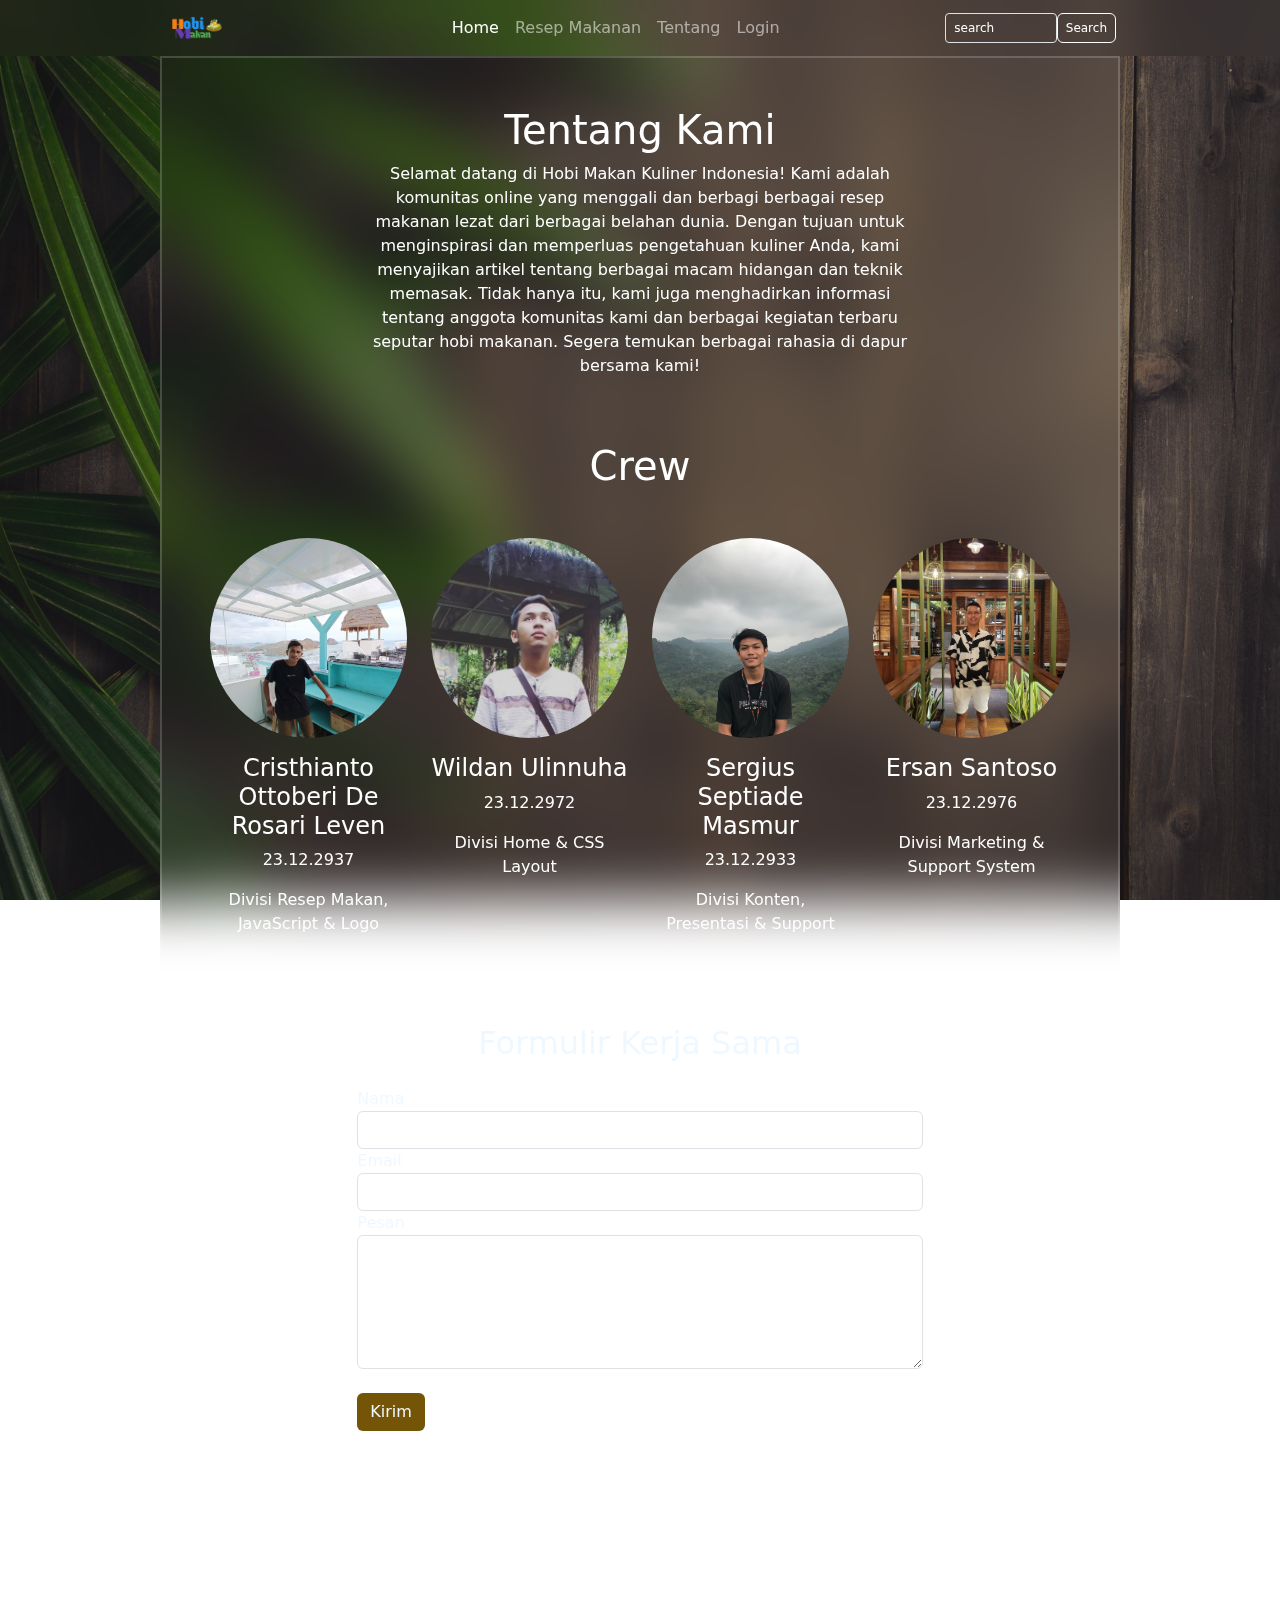
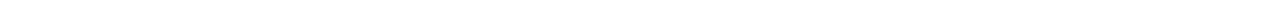
<file: about/tentang.html>
<!DOCTYPE html>
<html lang="en">
<head>
    <meta charset="UTF-8">
    <meta name="viewport" content="width=device-width, initial-scale=1.0">
    <title>Hobi Makan Kuliner Indonesia</title>
    <!-- Bootstrap CSS -->
    <link href="https://cdn.jsdelivr.net/npm/bootstrap@5.3.3/dist/css/bootstrap.min.css" rel="stylesheet" integrity="sha384-QWTKZyjpPEjISv5WaRU9OFeRpok6YctnYmDr5pNlyT2bRjXh0JMhjY6hW+ALEwIH" crossorigin="anonymous">
    <script src="https://cdn.jsdelivr.net/npm/bootstrap@5.3.3/dist/js/bootstrap.bundle.min.js" integrity="sha384-YvpcrYf0tY3lHB60NNkmXc5s9fDVZLESaAA55NDzOxhy9GkcIdslK1eN7N6jIeHz" crossorigin="anonymous"></script>
    <!-- FONT AWESOM -->
    <link rel="stylesheet" href="https://cdnjs.cloudflare.com/ajax/libs/font-awesome/6.0.0-beta3/css/all.min.css">

    <!-- Custom CSS -->
    <link rel="stylesheet" href="../css/styles.css">
    <meta name="description" content="A simple website using Bootstrap and JavaScript.">
</head>

<!-- style tambahan -->
<style>
        .img-profil {
            width: 200px; /* Atur ukuran lebar gambar */
            height: 200px; /* Atur ukuran tinggi gambar */
            object-fit: cover; /* Pastikan gambar memenuhi kotak dengan proporsi yang benar */
        }
        .member-info {
            text-align: center;
        }
        .member-container {
            display: flex;
            flex-direction: column;
            align-items: center;
        }
</style>

<body>
<!-- Gambar Background  -->
<img class="bg-image" src="../Image/2.jpg" alt="bg gambar">

    <!-- Navbar -->
    <nav class="navbar  navbar-expand-lg navbar-dark sticky-top navbar-g ">
      <div class="container w-75 pe-1">
          <a class="navbar-brand" href="../index.html">
              <img src="../Image/logo.png" alt="Logo" width="50" height="24" class="d-inline-block align-text-top">
          </a>
          <button class="navbar-toggler" type="button" data-bs-toggle="collapse" data-bs-target="#navbarNav" aria-controls="navbarNav" aria-expanded="false" aria-label="Toggle navigation">
            <span class="navbar-toggler-icon"></span>
          </button>
          <div class="collapse navbar-collapse" id="navbarNav">
            <ul class="navbar-nav ms-5 justify-content-center"onsubmit="event.preventDefault(); searchRecipe();">
              <li class="nav-item">
                <a class="nav-link active" aria-current="page" href="../index.html">Home</a>
              </li>
              <li class="nav-item">
                <a class="nav-link" href="../resepmakan/Resepmakanan.html">Resep Makanan</a>
              </li>
              <li class="nav-item">
                <a class="nav-link" href="../about/tentang.html">Tentang</a>
              </li>
              <li class="nav-item">
                  <a class="nav-link" href="../login/login.html">Login</a>
                </li>

            </ul>
            <form id="searchForm" class="d-flex custom-search-bar"onsubmit="event.preventDefault(); searchRecipe();">
              <input style="color: rgb(36, 36, 36);" id="searchInput" type="search" class="form-control form-control-sm custom-input" placeholder="search" aria-label="search">
              <button class="btn border-trans custom-button" style="color: white;" type="submit">Search</button>
            </form>
          </div>
        </div>
      </nav>

      <!-- Navbar Selesai -->



    <!-- Isi Tentang Kami -->
    <div class="container w-75 p-5 md text-center border-trans" style="color: white;">
        <div class="row">
            <div class="col-md-8 offset-md-2">
                <h1 class="text-center">Tentang Kami</h1>
                <p class="text-justify">
                    Selamat datang di Hobi Makan Kuliner Indonesia! Kami adalah komunitas online yang menggali dan berbagi berbagai resep makanan lezat dari berbagai belahan dunia. Dengan tujuan untuk menginspirasi dan memperluas pengetahuan kuliner Anda, kami menyajikan artikel tentang berbagai macam hidangan dan teknik memasak. Tidak hanya itu, kami juga menghadirkan informasi tentang anggota komunitas kami dan berbagai kegiatan terbaru seputar hobi makanan. Segera temukan berbagai rahasia di dapur bersama kami!
                </p>
            </div>
        </div>
    
    
    

    <!-- Main Content -->
 
    <h1 class="my-5" style="text-align: center;">Crew</h1>
    <section id="Login" class="text-center">
        <div class="row">
            <div class="col-md-3 mb-4 member-container">
                <img src="../Image/IMG_20220809_131607.jpg" class="rounded-circle img-fluid img-profil" alt="Member 1">
                <div class="member-info mt-3">
                    <h4>Cristhianto Ottoberi De Rosari Leven</h4>
                    <p>23.12.2937</p>
                    <p>Divisi Resep Makan, JavaScript & Logo</p>
                </div>
            </div>
            <div class="col-md-3 mb-4 member-container">
                <img src="../Image/w.jpg" class="rounded-circle img-fluid img-profil" alt="Member 2">
                <div class="member-info mt-3">
                    <h4>Wildan Ulinnuha</h4>
                    <p>23.12.2972</p>
                    <p>Divisi Home & CSS Layout</p>
                </div>
            </div>
            <div class="col-md-3 mb-4 member-container">
                <img src="../Image/a.jpg" class="rounded-circle img-fluid img-profil" alt="Member 3">
                <div class="member-info mt-3">
                    <h4>Sergius Septiade Masmur</h4>
                    <p>23.12.2933</p>
                    <p>Divisi Konten, Presentasi & Support</p>
                </div>
            </div>
            <div class="col-md-3 mb-4 member-container">
                <img src="../Image/e.jpg" class="rounded-circle img-fluid img-profil" alt="Member 4">
                <div class="member-info mt-3">
                    <h4>Ersan Santoso</h4>
                    <p>23.12.2976</p>
                    <p>Divisi Marketing & Support System</p>
                </div>
            </div>
        </div>
    </section>

      <!-- kontak -->
      <div class="row my-5" style="text-align: left;">
        <div class="col-md-8 mx-auto">
            <h2 class="text-center mb-4" style="color: aliceblue;">Formulir Kerja Sama</h2>
            <!-- Form -->
            <form action="proses_form_kerjasama.php" method="POST" style="color: aliceblue;">
                <div class="form-group">
                    <label for="nama">Nama</label>
                    <input type="text" class="form-control" id="nama" name="nama" required>
                </div>
                <div class="form-group">
                    <label for="email">Email</label>
                    <input type="email" class="form-control" id="email" name="email" required>
                </div>
                <div class="form-group">
                    <label for="pesan">Pesan</label>
                    <textarea class="form-control" id="pesan" name="pesan" rows="5" required></textarea>
                </div>
                <button type="submit" class="btn mt-4"style="background-color: rgb(116, 85, 8); color: aliceblue;">Kirim</button>
            </form>
        </div>
    </div>
    </div>


  
  
<!-- Footer -->
<footer class="text-white text-center bg-tran mt-2">
  <div class="text-align text-center pt-3">
    <div class="row container-fluid">
      <div class="col-md-6">
        <p>&copy; 2024 Hobi Makan Crew. All rights reserved.</p>
      </div>
      <div class="col-md-6">
        <p>Join us on :
          <a href="https://github.com/Darwinsky24" class="text-white mx-3" style="text-decoration: none;">
            <i class="fab fa-facebook-f"></i>
          </a>
          <a href="https://github.com/Darwinsky24" class="text-white mx-3" style="text-decoration: none;">
            <i class="fab fa-twitter"></i>
          </a>
          <a href="https://github.com/Darwinsky24" class="text-white mx-3" style="text-decoration: none;">
            <i class="fab fa-instagram"></i>
          </a>
          <a href="https://github.com/Darwinsky24" class="text-white mx-3" style="text-decoration: none;">
            <i class="fab fa-whatsapp"></i>
          </a>
          <a href="https://github.com/Darwinsky24" class="text-white mx-3" style="text-decoration: none;">
            <i class="fab fa-github"></i>
          </a>
        </p>
      </div>
    </div>
  </div>
</footer>

  

  <!-- Bootstrap and jQuery JS -->
  <script src="https://code.jquery.com/jquery-3.5.1.slim.min.js"></script>
  <script src="https://cdn.jsdelivr.net/npm/@popperjs/core@2.5.4/dist/umd/popper.min.js"></script>
  <script src="https://stackpath.bootstrapcdn.com/bootstrap/4.5.2/js/bootstrap.min.js"></script>
  <!-- Custom JS -->
  <script src="../js/scripts.js"></script>
</body>
</html>
</file>
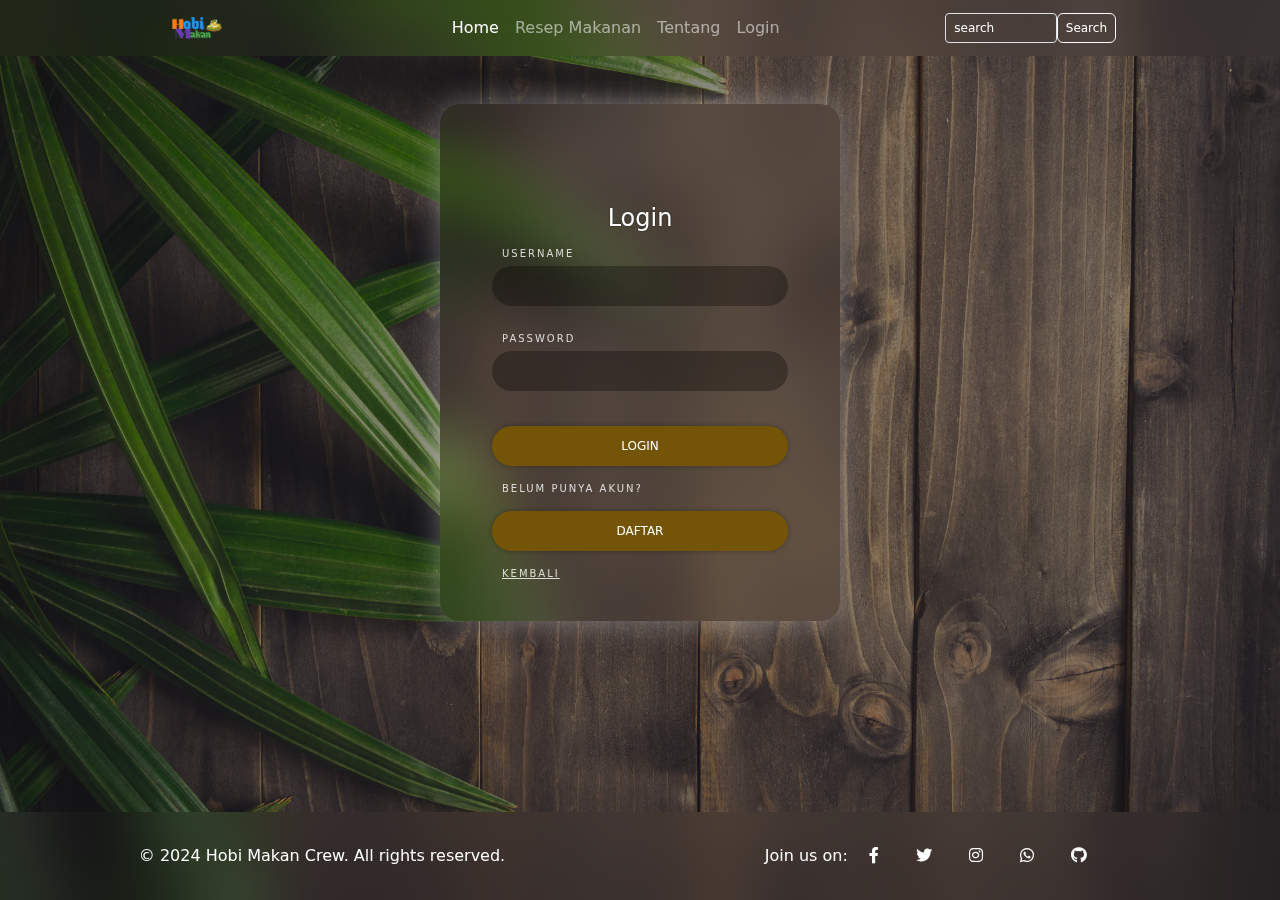
<file: login/login.html>
<!DOCTYPE html>
<html lang="en">
<head>
    <meta charset="UTF-8">
    <meta name="viewport" content="width=device-width, initial-scale=1.0">
    <title>Hobi Makan Kuliner Indonesia</title>
    <!-- Bootstrap CSS -->
    <link href="https://cdn.jsdelivr.net/npm/bootstrap@5.3.3/dist/css/bootstrap.min.css" rel="stylesheet" integrity="sha384-QWTKZyjpPEjISv5WaRU9OFeRpok6YctnYmDr5pNlyT2bRjXh0JMhjY6hW+ALEwIH" crossorigin="anonymous">
    <script src="https://cdn.jsdelivr.net/npm/bootstrap@5.3.3/dist/js/bootstrap.bundle.min.js" integrity="sha384-YvpcrYf0tY3lHB60NNkmXc5s9fDVZLESaAA55NDzOxhy9GkcIdslK1eN7N6jIeHz" crossorigin="anonymous"></script>
    <!-- FONT AWESOM -->
    <link rel="stylesheet" href="https://cdnjs.cloudflare.com/ajax/libs/font-awesome/6.0.0-beta3/css/all.min.css">

    <!-- Custom CSS -->
    <link rel="stylesheet" href="../css/styles.css">
    <meta name="description" content="A simple website using Bootstrap and JavaScript.">
</head>

<style>
html, body {
    height: 100%;
    margin: 0;
    display: flex;
    flex-direction: column;
}

main {
    flex: 1;
}

footer {
    color: white;
    text-align: center;
    padding: 1rem;
}

</style>

<body>
<!-- Gambar Background  -->
<img class="bg-image" src="../Image/2.jpg" alt="bg gambar">

    <!-- Navbar -->
    <nav class="navbar  navbar-expand-lg navbar-dark sticky-top navbar-g ">
      <div class="container w-75 pe-1">
          <a class="navbar-brand" href="../index.html">
              <img src="../Image/logo.png" alt="Logo" width="50" height="24" class="d-inline-block align-text-top">
          </a>
          <button class="navbar-toggler" type="button" data-bs-toggle="collapse" data-bs-target="#navbarNav" aria-controls="navbarNav" aria-expanded="false" aria-label="Toggle navigation">
            <span class="navbar-toggler-icon"></span>
          </button>
          <div class="collapse navbar-collapse" id="navbarNav">
            <ul class="navbar-nav ms-5 justify-content-center"onsubmit="event.preventDefault(); searchRecipe();">
              <li class="nav-item">
                <a class="nav-link active" aria-current="page" href="../index.html">Home</a>
              </li>
              <li class="nav-item">
                <a class="nav-link" href="../resepmakan/Resepmakanan.html">Resep Makanan</a>
              </li>
              <li class="nav-item">
                <a class="nav-link" href="../about/tentang.html">Tentang</a>
              </li>
              <li class="nav-item">
                  <a class="nav-link" href="../login/login.html">Login</a>
                </li>

            </ul>
            <form id="searchForm" class="d-flex custom-search-bar"onsubmit="event.preventDefault(); searchRecipe();">
              <input style="color: rgb(27, 27, 27);" id="searchInput" type="search" class="form-control form-control-sm custom-input" placeholder="search" aria-label="search">
              <button class="btn border-trans custom-button" style="color: white;" type="submit">Search</button>
            </form>
          </div>
        </div>
      </nav>

      <!-- Navbar Selesai -->

<!-- Gambar Background  -->
<img class="bg-image" src="../Image/2.jpg" alt="bg gambar">


    <!-- LOGIN -->
  <main>
    <div class="container-fluid login my-5 border-trans">
      <form class="formlogin" id="formLogin">
          <h1 class="h1form" style="text-align: center;">Login</h1>
          <label class="labellogin">Username</label>
          <input class="inputlogin" type="text" id="username">
          <label class="labellogin">Password</label>
          <input class="inputlogin" type="password" id="password">
          <button type="button" onclick="login()" class="buttonlogin">Login</button>
          <a class="labellogin" style="text-decoration: none;">Belum punya akun?</a>
          <button type="button" onclick="location.href='../login/signup.html';" class="buttonlogin">Daftar</button>
          <a href="../index.html" class="labellogin">Kembali</a>
      </form>
  </div>
</main>

<!-- Footer -->
<footer class="text-white text-center bg-tran mt-2">
  <div class="text-align text-center pt-3">
    <div class="row container-fluid">
      <div class="col-md-6">
        <p>&copy; 2024 Hobi Makan Crew. All rights reserved.</p>
      </div>
      <div class="col-md-6">
        <p>Join us on:
          <a href="https://github.com/Darwinsky24" class="text-white mx-3" style="text-decoration: none;">
            <i class="fab fa-facebook-f"></i>
          </a>
          <a href="https://github.com/Darwinsky24" class="text-white mx-3" style="text-decoration: none;">
            <i class="fab fa-twitter"></i>
          </a>
          <a href="https://github.com/Darwinsky24" class="text-white mx-3" style="text-decoration: none;">
            <i class="fab fa-instagram"></i>
          </a>
          <a href="https://github.com/Darwinsky24" class="text-white mx-3" style="text-decoration: none;">
            <i class="fab fa-whatsapp"></i>
          </a>
          <a href="https://github.com/Darwinsky24" class="text-white mx-3" style="text-decoration: none;">
            <i class="fab fa-github"></i>
          </a>
        </p>
      </div>
    </div>
  </div>
</footer>

    <!-- Bootstrap and jQuery JS -->
    <script src="https://code.jquery.com/jquery-3.5.1.slim.min.js"></script>
    <script src="https://cdn.jsdelivr.net/npm/@popperjs/core@2.5.4/dist/umd/popper.min.js"></script>
    <script src="https://stackpath.bootstrapcdn.com/bootstrap/4.5.2/js/bootstrap.min.js"></script>
    <!-- Custom JS -->
    <script src="../js/scripts.js"></script>
</body>
</html>
</file>
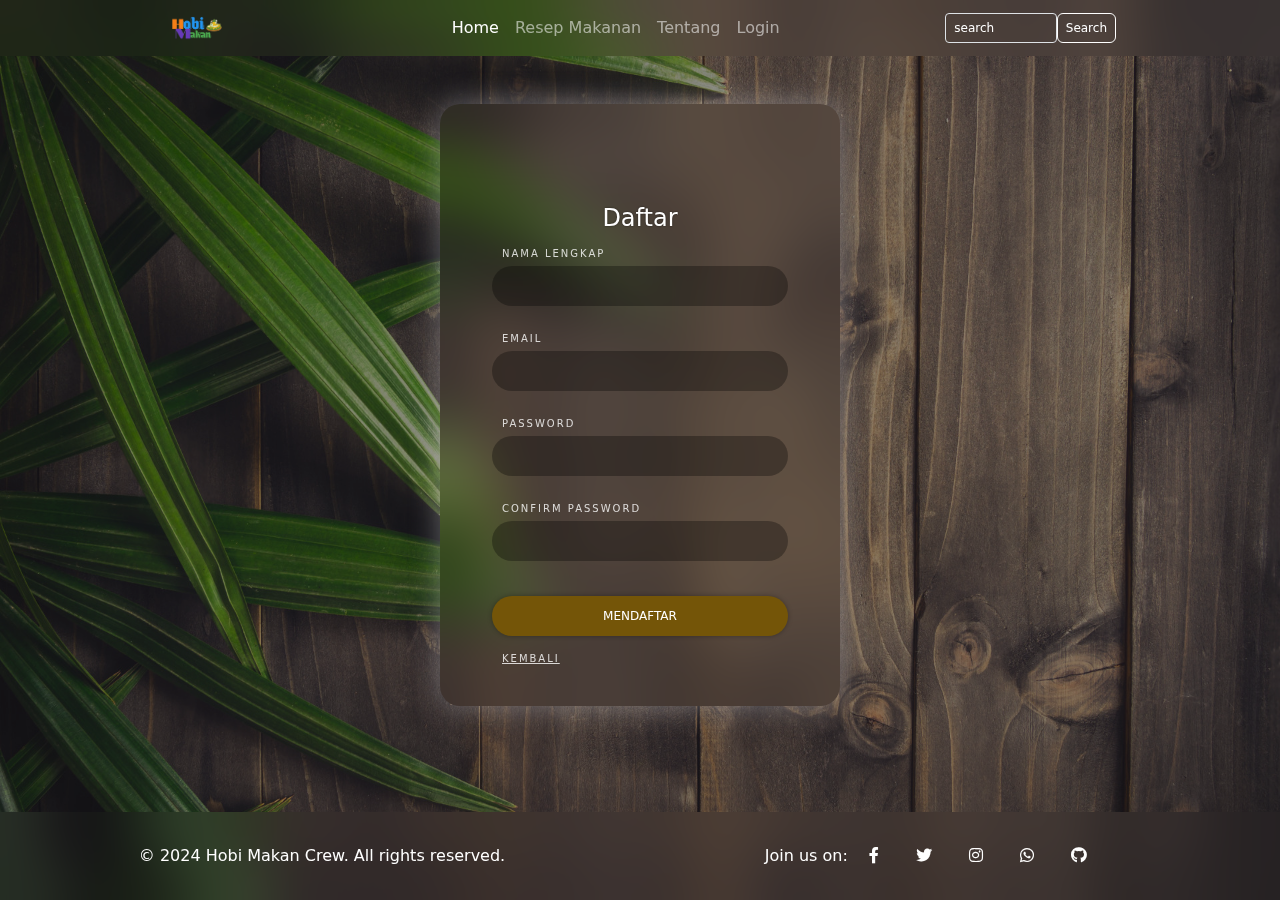
<file: login/signup.html>
<!DOCTYPE html>
<html lang="en">
<head>
    <meta charset="UTF-8">
    <meta name="viewport" content="width=device-width, initial-scale=1.0">
    <title>Hobi Makan Kuliner Indonesia</title>
    <!-- Bootstrap CSS -->
    <link href="https://cdn.jsdelivr.net/npm/bootstrap@5.3.3/dist/css/bootstrap.min.css" rel="stylesheet" integrity="sha384-QWTKZyjpPEjISv5WaRU9OFeRpok6YctnYmDr5pNlyT2bRjXh0JMhjY6hW+ALEwIH" crossorigin="anonymous">
    <script src="https://cdn.jsdelivr.net/npm/bootstrap@5.3.3/dist/js/bootstrap.bundle.min.js" integrity="sha384-YvpcrYf0tY3lHB60NNkmXc5s9fDVZLESaAA55NDzOxhy9GkcIdslK1eN7N6jIeHz" crossorigin="anonymous"></script>
    <!-- FONT AWESOM -->
    <link rel="stylesheet" href="https://cdnjs.cloudflare.com/ajax/libs/font-awesome/6.0.0-beta3/css/all.min.css">

    <!-- Custom CSS -->
    <link rel="stylesheet" href="../css/styles.css">
    <meta name="description" content="A simple website using Bootstrap and JavaScript.">
</head>

<style>
html, body {
    height: 100%;
    margin: 0;
    display: flex;
    flex-direction: column;
}

main {
    flex: 1;
}

footer {
    color: white;
    text-align: center;
    padding: 1rem;
}
</style>
<body>
<!-- Gambar Background  -->
<img class="bg-image" src="../Image/2.jpg" alt="bg gambar">

    <!-- Navbar -->
    <nav class="navbar  navbar-expand-lg navbar-dark sticky-top navbar-g ">
        <div class="container w-75 pe-1">
            <a class="navbar-brand" href="../index.html">
                <img src="../Image/logo.png" alt="Logo" width="50" height="24" class="d-inline-block align-text-top">
            </a>
            <button class="navbar-toggler" type="button" data-bs-toggle="collapse" data-bs-target="#navbarNav" aria-controls="navbarNav" aria-expanded="false" aria-label="Toggle navigation">
              <span class="navbar-toggler-icon"></span>
            </button>
            <div class="collapse navbar-collapse" id="navbarNav">
              <ul class="navbar-nav ms-5 justify-content-center"onsubmit="event.preventDefault(); searchRecipe();">
                <li class="nav-item">
                  <a class="nav-link active" aria-current="page" href="../index.html">Home</a>
                </li>
                <li class="nav-item">
                  <a class="nav-link" href="../resepmakan/Resepmakanan.html">Resep Makanan</a>
                </li>
                <li class="nav-item">
                  <a class="nav-link" href="../about/tentang.html">Tentang</a>
                </li>
                <li class="nav-item">
                    <a class="nav-link" href="../login/login.html">Login</a>
                  </li>

              </ul>
              <form id="searchForm" class="d-flex custom-search-bar"onsubmit="event.preventDefault(); searchRecipe();">
                <input style="color: rgb(36, 36, 36);" id="searchInput" type="search" class="form-control form-control-sm custom-input" placeholder="search" aria-label="search">
                <button class="btn border-trans custom-button" style="color: white;" type="submit">Search</button>
              </form>
            </div>
          </div>
        </nav>

        <!-- Navbar Selesai -->

        <!-- DAFTAR -->
      <main>
        <div class="container-fluid login my-5">
            <form class="formlogin" onsubmit="return validateForm()">
                <h1 class="h1form" style="text-align: center;">Daftar</h1>
                <label class="labellogin">Nama Lengkap</label>
                <input class="inputlogin" type="text" id="nama">
                <label class="labellogin">Email</label>
                <input class="inputlogin" type="email" id="email">
                <label class="labellogin">Password</label>
                <input class="inputlogin" type="password" id="password">
                <label class="labellogin">Confirm Password</label>
                <input class="inputlogin" type="password" id="confirmPassword">
                <button type="submit" class="buttonlogin">Mendaftar</button>
                <a href="../index.html" class="labellogin">Kembali</a>
            </form>
        </div>
      </main>
         <!-- DAFTAR -->

<!-- Footer -->
<footer class="text-white text-center bg-tran mt-2">
  <div class="text-align text-center pt-3">
    <div class="row container-fluid">
      <div class="col-md-6">
        <p>&copy; 2024 Hobi Makan Crew. All rights reserved.</p>
      </div>
      <div class="col-md-6">
        <p>Join us on:
          <a href="https://github.com/Darwinsky24" class="text-white mx-3" style="text-decoration: none;">
            <i class="fab fa-facebook-f"></i>
          </a>
          <a href="https://github.com/Darwinsky24" class="text-white mx-3" style="text-decoration: none;">
            <i class="fab fa-twitter"></i>
          </a>
          <a href="https://github.com/Darwinsky24" class="text-white mx-3" style="text-decoration: none;">
            <i class="fab fa-instagram"></i>
          </a>
          <a href="https://github.com/Darwinsky24" class="text-white mx-3" style="text-decoration: none;">
            <i class="fab fa-whatsapp"></i>
          </a>
          <a href="https://github.com/Darwinsky24" class="text-white mx-3" style="text-decoration: none;">
            <i class="fab fa-github"></i>
          </a>
        </p>
      </div>
    </div>
  </div>
</footer>

    <!-- Bootstrap and jQuery JS -->
    <script src="https://code.jquery.com/jquery-3.5.1.slim.min.js"></script>
    <script src="https://cdn.jsdelivr.net/npm/@popperjs/core@2.5.4/dist/umd/popper.min.js"></script>
    <script src="https://stackpath.bootstrapcdn.com/bootstrap/4.5.2/js/bootstrap.min.js"></script>
    <script>
        function validateForm() {
            const nama = document.getElementById('nama').value;
            const email = document.getElementById('email').value;
            const password = document.getElementById('password').value;
            const confirmPassword = document.getElementById('confirmPassword').value;

            if (!nama || !email || !password || !confirmPassword) {
                alert('Semua kolom harus diisi.');
                return false;
            }

            if (password !== confirmPassword) {
                alert('Password dan Konfirmasi Password harus sama.');
                return false;
            }

            // Redirect to index.html (home) if form is valid
            location.href = '../index.html';
            return false;
        }
    </script>
    <!-- Custom JS -->
    <script src="../js/scripts.js"></script>
</body>
</html>
</file>
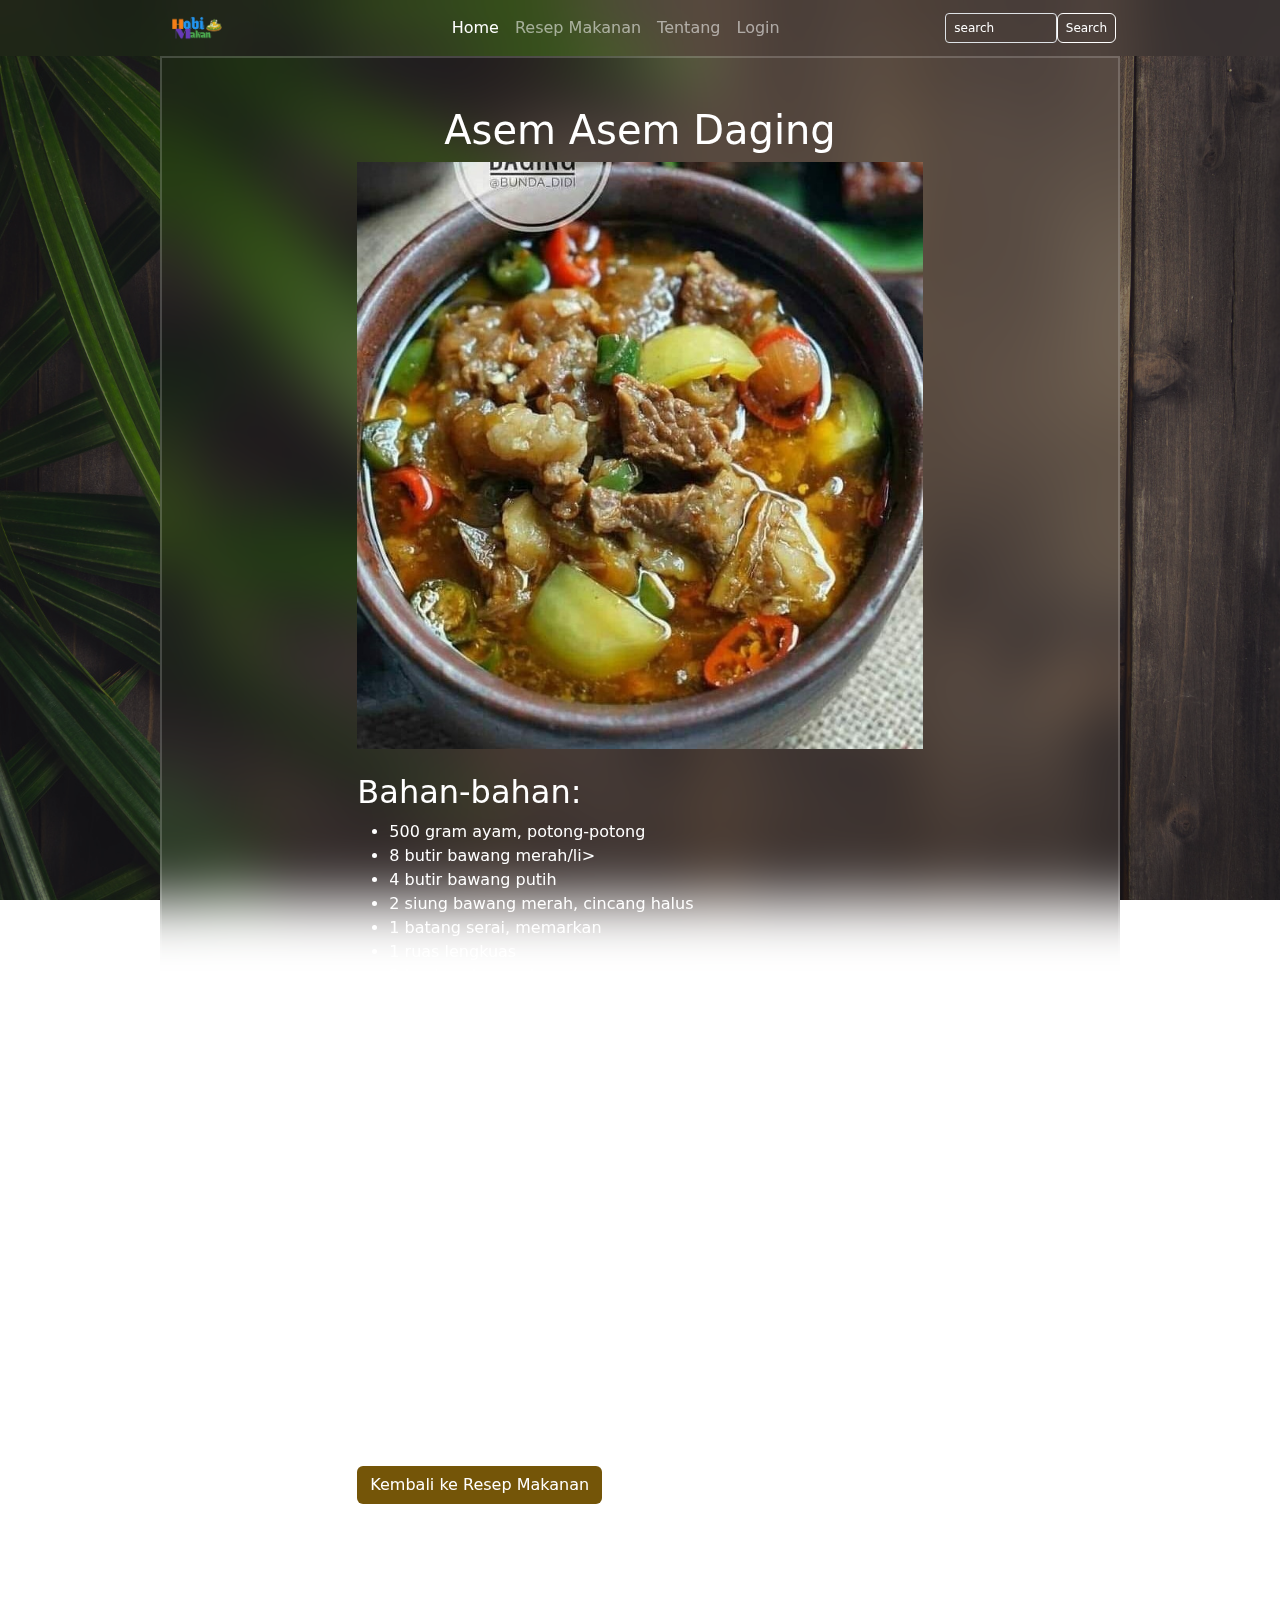
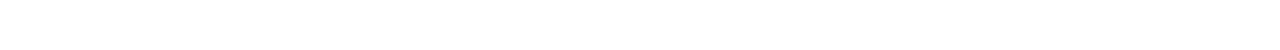
<file: Resep Detail/resepdetail.html>
<!DOCTYPE html>
<html lang="en">
<head>
    <meta charset="UTF-8">
    <meta name="viewport" content="width=device-width, initial-scale=1.0">
    <title>Hobi Makan Kuliner Indonesia</title>
    <!-- Bootstrap CSS -->
    <link href="https://cdn.jsdelivr.net/npm/bootstrap@5.3.3/dist/css/bootstrap.min.css" rel="stylesheet" integrity="sha384-QWTKZyjpPEjISv5WaRU9OFeRpok6YctnYmDr5pNlyT2bRjXh0JMhjY6hW+ALEwIH" crossorigin="anonymous">
    <script src="https://cdn.jsdelivr.net/npm/bootstrap@5.3.3/dist/js/bootstrap.bundle.min.js" integrity="sha384-YvpcrYf0tY3lHB60NNkmXc5s9fDVZLESaAA55NDzOxhy9GkcIdslK1eN7N6jIeHz" crossorigin="anonymous"></script>
    <!-- FONT AWESOM -->
    <link rel="stylesheet" href="https://cdnjs.cloudflare.com/ajax/libs/font-awesome/6.0.0-beta3/css/all.min.css">

    <!-- Custom CSS -->
    <link rel="stylesheet" href="../css/styles.css">
    <meta name="description" content="A simple website using Bootstrap and JavaScript.">
</head>

<body>
<!-- Gambar Background  -->
<img class="bg-image" src="../Image/2.jpg" alt="bg gambar">

    <!-- Navbar -->
    <nav class="navbar  navbar-expand-lg navbar-dark sticky-top navbar-g ">
        <div class="container w-75 pe-1">
            <a class="navbar-brand" href="../index.html">
                <img src="../Image/logo.png" alt="Logo" width="50" height="24" class="d-inline-block align-text-top">
            </a>
            <button class="navbar-toggler" type="button" data-bs-toggle="collapse" data-bs-target="#navbarNav" aria-controls="navbarNav" aria-expanded="false" aria-label="Toggle navigation">
              <span class="navbar-toggler-icon"></span>
            </button>
            <div class="collapse navbar-collapse" id="navbarNav">
              <ul class="navbar-nav ms-5 justify-content-center"onsubmit="event.preventDefault(); searchRecipe();">
                <li class="nav-item">
                  <a class="nav-link active" aria-current="page" href="../index.html">Home</a>
                </li>
                <li class="nav-item">
                  <a class="nav-link" href="../resepmakan/Resepmakanan.html">Resep Makanan</a>
                </li>
                <li class="nav-item">
                  <a class="nav-link" href="../about/tentang.html">Tentang</a>
                </li>
                <li class="nav-item">
                    <a class="nav-link" href="../login/login.html">Login</a>
                  </li>

              </ul>
              <form id="searchForm" class="d-flex custom-search-bar"onsubmit="event.preventDefault(); searchRecipe();">
                <input style="color: rgb(36, 36, 36);" id="searchInput" type="search" class="form-control form-control-sm custom-input" placeholder="search" aria-label="search">
                <button class="btn border-trans custom-button" style="color: white;" type="submit">Search</button>
              </form>
            </div>
          </div>
        </nav>

        <!-- Navbar Selesai -->


        <div class="container w-75 p-5 md border-trans" style="color: white;">
          <h1 class="text-center">Asem Asem Daging</h1>
          <div class="row">
              <div class="col-md-8 offset-md-2">
                  <img src="../Image/resep1.jpeg.jpg" alt="Nasi Ayam" class="img-fluid mb-4">
                  <h2>Bahan-bahan:</h2>
                  <ul>
                      <li>500 gram ayam, potong-potong</li>
                      <li>8 butir bawang merah/li>
                      <li>4 butir bawang putih</li>
                      <li>2 siung bawang merah, cincang halus</li>
                      <li>1 batang serai, memarkan</li>
                      <li>1 ruas lengkuas</li>
                      <li>2 lembar daun salam</li>
                      <li>100 gr buncis</li>
                      <li>5 buah cabe merah besar</li>
                      <li>2 sdm kecap manis</li>
                  </ul>
                  <h2>Cara Memasak:</h2>
                  <ol>
                      <li>Blansir daging agar keluar kotoran, kemudian potong dadu. Rebus lagi dengar air baru hingga empuk dan tambahkan daun salam. Bebas menggunakan metode apa aja.</li>
                      <li>Tumis bawang merah+bawang putih, lengkuas hingga harum, lalu masukkan ke daging yg sedang diempukkan bersama garam.</li>
                      <li>Tambahkan serai, daun salam, kunyit bubuk, garam, dan merica. Aduk rata.</li>
                      <li>Iris besar besar cabai, tomat, belimbing sayur lalu sisihkan..</li>
                      <li>Setelah daging empuk, masukkan tomat, belimbing sayur, cabai, gula, dan kecap.Berhubung saya ada anak kecil, jadi cabai saya masukkan terakhir setelah saya ambil utk anak. Tes rasa jangan lupa ya.</li>
                      <li>Siap dinikmati 😍
                        Cocok disajikan dg tempe goreng.</li>
                  </ol>
                <a href="../Resepmakanan.html" class="btn mt-3" style="background-color: rgb(116, 85, 8); color: white;" >Kembali ke Resep Makanan</a>
            </div>
        </div>
        </div>
    

<!-- Footer -->
<footer class="text-white text-center bg-tran mt-2">
  <div class="text-align text-center pt-3">
    <div class="row container-fluid">
      <div class="col-md-6">
        <p>&copy; 2024 Hobi Makan Crew. All rights reserved.</p>
      </div>
      <div class="col-md-6">
        <p>Join us on :
          <a href="https://github.com/Darwinsky24" class="text-white mx-3" style="text-decoration: none;">
            <i class="fab fa-facebook-f"></i>
          </a>
          <a href="https://github.com/Darwinsky24" class="text-white mx-3" style="text-decoration: none;">
            <i class="fab fa-twitter"></i>
          </a>
          <a href="https://github.com/Darwinsky24" class="text-white mx-3" style="text-decoration: none;">
            <i class="fab fa-instagram"></i>
          </a>
          <a href="https://github.com/Darwinsky24" class="text-white mx-3" style="text-decoration: none;">
            <i class="fab fa-whatsapp"></i>
          </a>
          <a href="https://github.com/Darwinsky24" class="text-white mx-3" style="text-decoration: none;">
            <i class="fab fa-github"></i>
          </a>
        </p>
      </div>
    </div>
  </div>
</footer>



  <!-- Bootstrap and jQuery JS -->
  <script src="https://code.jquery.com/jquery-3.5.1.slim.min.js"></script>
  <script src="https://cdn.jsdelivr.net/npm/@popperjs/core@2.5.4/dist/umd/popper.min.js"></script>
  <script src="https://stackpath.bootstrapcdn.com/bootstrap/4.5.2/js/bootstrap.min.js"></script>


  <!-- Custom JS -->
  <script src="../js/scripts.js"></script>
</body>
</html>
</file>
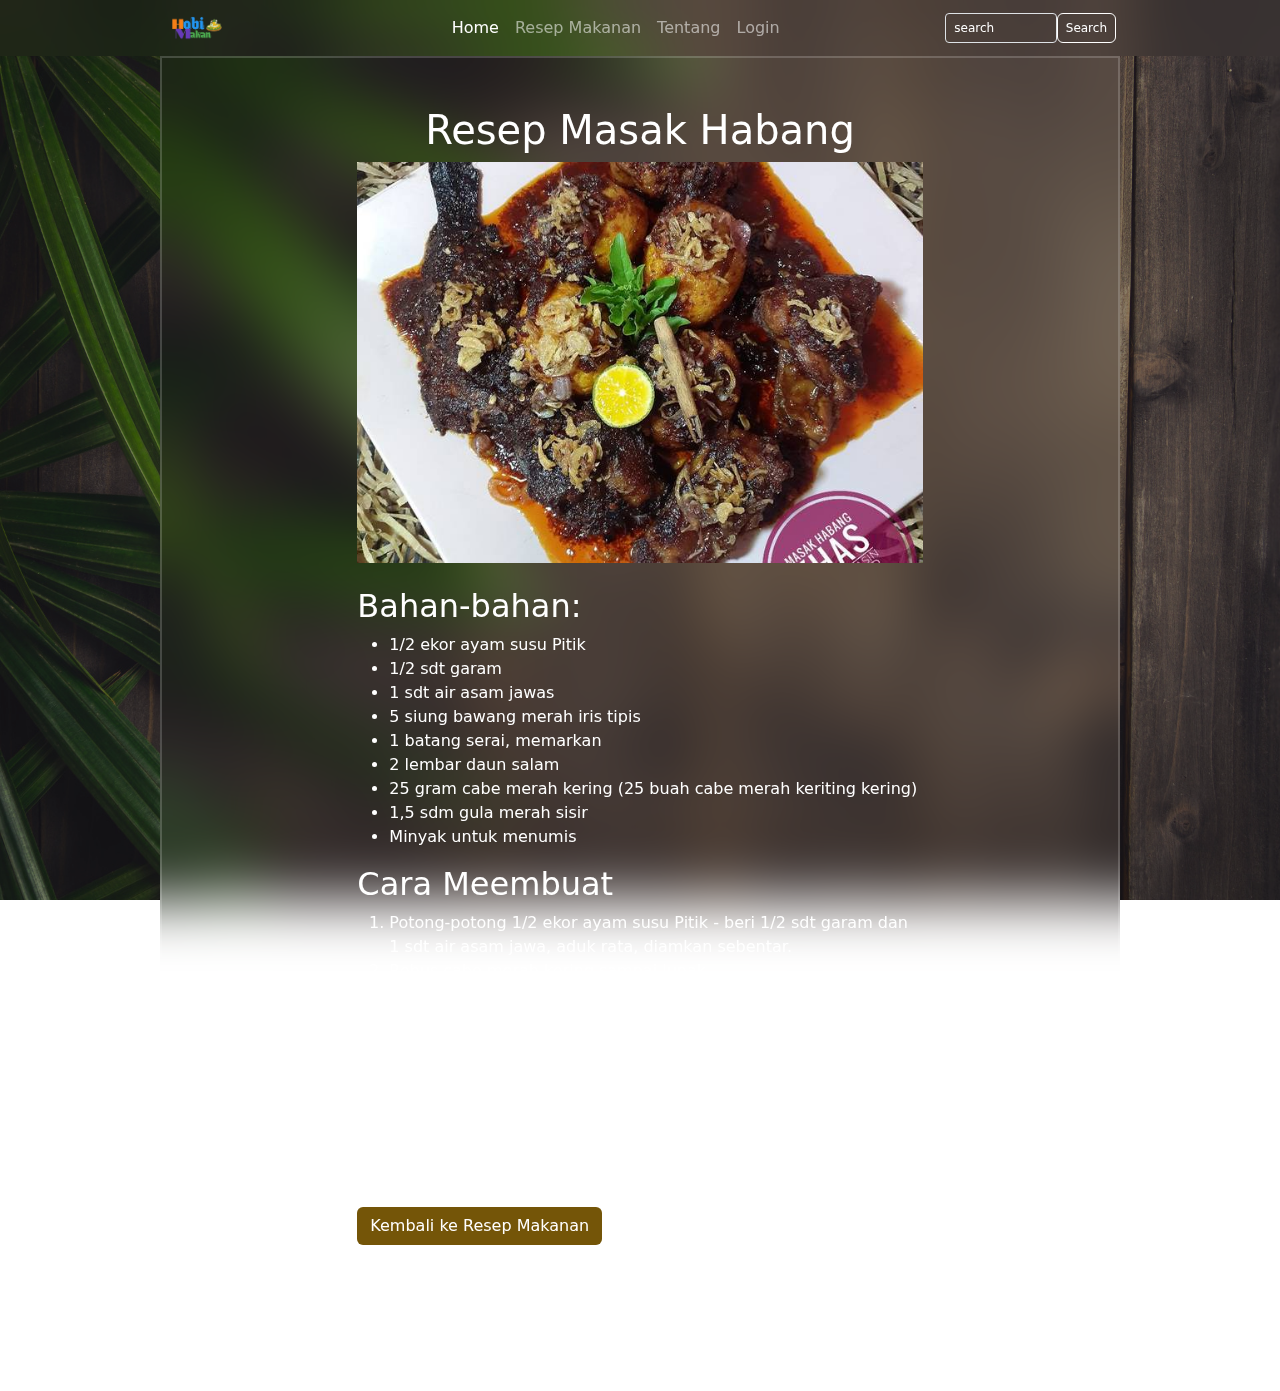
<file: Resep Detail/resepdetail2.html>
<!DOCTYPE html>
<html lang="en">
<head>
    <meta charset="UTF-8">
    <meta name="viewport" content="width=device-width, initial-scale=1.0">
    <title>Hobi Makan Kuliner Indonesia</title>
    <!-- Bootstrap CSS -->
    <link href="https://cdn.jsdelivr.net/npm/bootstrap@5.3.3/dist/css/bootstrap.min.css" rel="stylesheet" integrity="sha384-QWTKZyjpPEjISv5WaRU9OFeRpok6YctnYmDr5pNlyT2bRjXh0JMhjY6hW+ALEwIH" crossorigin="anonymous">
    <script src="https://cdn.jsdelivr.net/npm/bootstrap@5.3.3/dist/js/bootstrap.bundle.min.js" integrity="sha384-YvpcrYf0tY3lHB60NNkmXc5s9fDVZLESaAA55NDzOxhy9GkcIdslK1eN7N6jIeHz" crossorigin="anonymous"></script>
    <!-- FONT AWESOM -->
    <link rel="stylesheet" href="https://cdnjs.cloudflare.com/ajax/libs/font-awesome/6.0.0-beta3/css/all.min.css">

    <!-- Custom CSS -->
    <link rel="stylesheet" href="../css/styles.css">
    <meta name="description" content="A simple website using Bootstrap and JavaScript.">
</head>

<body>
<!-- Gambar Background  -->
<img class="bg-image" src="../Image/2.jpg" alt="bg gambar">

    <!-- Navbar -->
    <nav class="navbar  navbar-expand-lg navbar-dark sticky-top navbar-g ">
        <div class="container w-75 pe-1">
            <a class="navbar-brand" href="../index.html">
                <img src="../Image/logo.png" alt="Logo" width="50" height="24" class="d-inline-block align-text-top">
            </a>
            <button class="navbar-toggler" type="button" data-bs-toggle="collapse" data-bs-target="#navbarNav" aria-controls="navbarNav" aria-expanded="false" aria-label="Toggle navigation">
              <span class="navbar-toggler-icon"></span>
            </button>
            <div class="collapse navbar-collapse" id="navbarNav">
              <ul class="navbar-nav ms-5 justify-content-center"onsubmit="event.preventDefault(); searchRecipe();">
                <li class="nav-item">
                  <a class="nav-link active" aria-current="page" href="../index.html">Home</a>
                </li>
                <li class="nav-item">
                  <a class="nav-link" href="../resepmakan/Resepmakanan.html">Resep Makanan</a>
                </li>
                <li class="nav-item">
                  <a class="nav-link" href="../about/tentang.html">Tentang</a>
                </li>
                <li class="nav-item">
                    <a class="nav-link" href="../login/login.html">Login</a>
                  </li>

              </ul>
              <form id="searchForm" class="d-flex custom-search-bar"onsubmit="event.preventDefault(); searchRecipe();">
                <input style="color: rgb(36, 36, 36);" id="searchInput" type="search" class="form-control form-control-sm custom-input" placeholder="search" aria-label="search">
                <button class="btn border-trans custom-button" style="color: white;" type="submit">Search</button>
              </form>
            </div>
          </div>
        </nav>

        <!-- Navbar Selesai -->


        <div class="container w-75 p-5 md border-trans" style="color: white;">
        <h1 class="text-center">Resep Masak Habang</h1>
        <div class="row">
            <div class="col-md-8 offset-md-2">
                <img src="../Image/resep22.jpg" alt="Nasi Ayam" class="img-fluid mb-4">
                <h2>Bahan-bahan:</h2>
                <ul>
                    <li>1/2 ekor ayam susu Pitik</li>
                    <li>1/2 sdt garam</li>
                    <li>1 sdt air asam jawas</li>
                    <li>5 siung bawang merah iris tipis</li>
                    <li>1 batang serai, memarkan</li>
                    <li>2 lembar daun salam</li>
                    <li>25 gram cabe merah kering (25 buah cabe merah keriting kering)</li>
                    <li>1,5 sdm gula merah sisir</li>
                    <li>Minyak untuk menumis</li>
                </ul>
                <h2>Cara Meembuat</h2>
                <ol>
                    <li>Potong-potong 1/2 ekor ayam susu Pitik
                        - beri 1/2 sdt garam dan 1 sdt air asam jawa, aduk rata, diamkan sebentar.</li>
                    <li>Rebus cabe merah kering sampai lunak.</li>
                    <li>Goreng ayam sampai hampir matang</li>
                    <li>Masak ayam hingga matang dan bumbu meresap.</li>
                    <li>Tuang ke wajan tanpa dikasih minyak, masak sampai kadar air berkurang sambil sesekali diaduk.</li>
                    <li>Sajikan dengan ditaburi bawang goreng
                        - Dan biasanya ayam atau hintalu habang disajikan bersama nasi kuning dan pelengkap serundeng kelapa atau lainnya sesuai selera.</li>\

                </ol>
                <a href="../resepmakan/Resepmakanan.html" class="btn mt-3" style="background-color: rgb(116, 85, 8); color: white;">Kembali ke Resep Makanan</a>
            </div>
        </div>
    </div>
    

<!-- Footer -->
<footer class="text-white text-center bg-tran mt-2">
  <div class="text-align text-center pt-3">
    <div class="row container-fluid">
      <div class="col-md-6">
        <p>&copy; 2024 Hobi Makan Crew. All rights reserved.</p>
      </div>
      <div class="col-md-6">
        <p>Join us on :
          <a href="https://github.com/Darwinsky24" class="text-white mx-3" style="text-decoration: none;">
            <i class="fab fa-facebook-f"></i>
          </a>
          <a href="https://github.com/Darwinsky24" class="text-white mx-3" style="text-decoration: none;">
            <i class="fab fa-twitter"></i>
          </a>
          <a href="https://github.com/Darwinsky24" class="text-white mx-3" style="text-decoration: none;">
            <i class="fab fa-instagram"></i>
          </a>
          <a href="https://github.com/Darwinsky24" class="text-white mx-3" style="text-decoration: none;">
            <i class="fab fa-whatsapp"></i>
          </a>
          <a href="https://github.com/Darwinsky24" class="text-white mx-3" style="text-decoration: none;">
            <i class="fab fa-github"></i>
          </a>
        </p>
      </div>
    </div>
  </div>
</footer>

  <!-- Bootstrap and jQuery JS -->
  <script src="https://code.jquery.com/jquery-3.5.1.slim.min.js"></script>
  <script src="https://cdn.jsdelivr.net/npm/@popperjs/core@2.5.4/dist/umd/popper.min.js"></script>
  <script src="https://stackpath.bootstrapcdn.com/bootstrap/4.5.2/js/bootstrap.min.js"></script>


  <!-- Custom JS -->
  <script src="../js/scripts.js"></script>
</body>
</html>
</file>
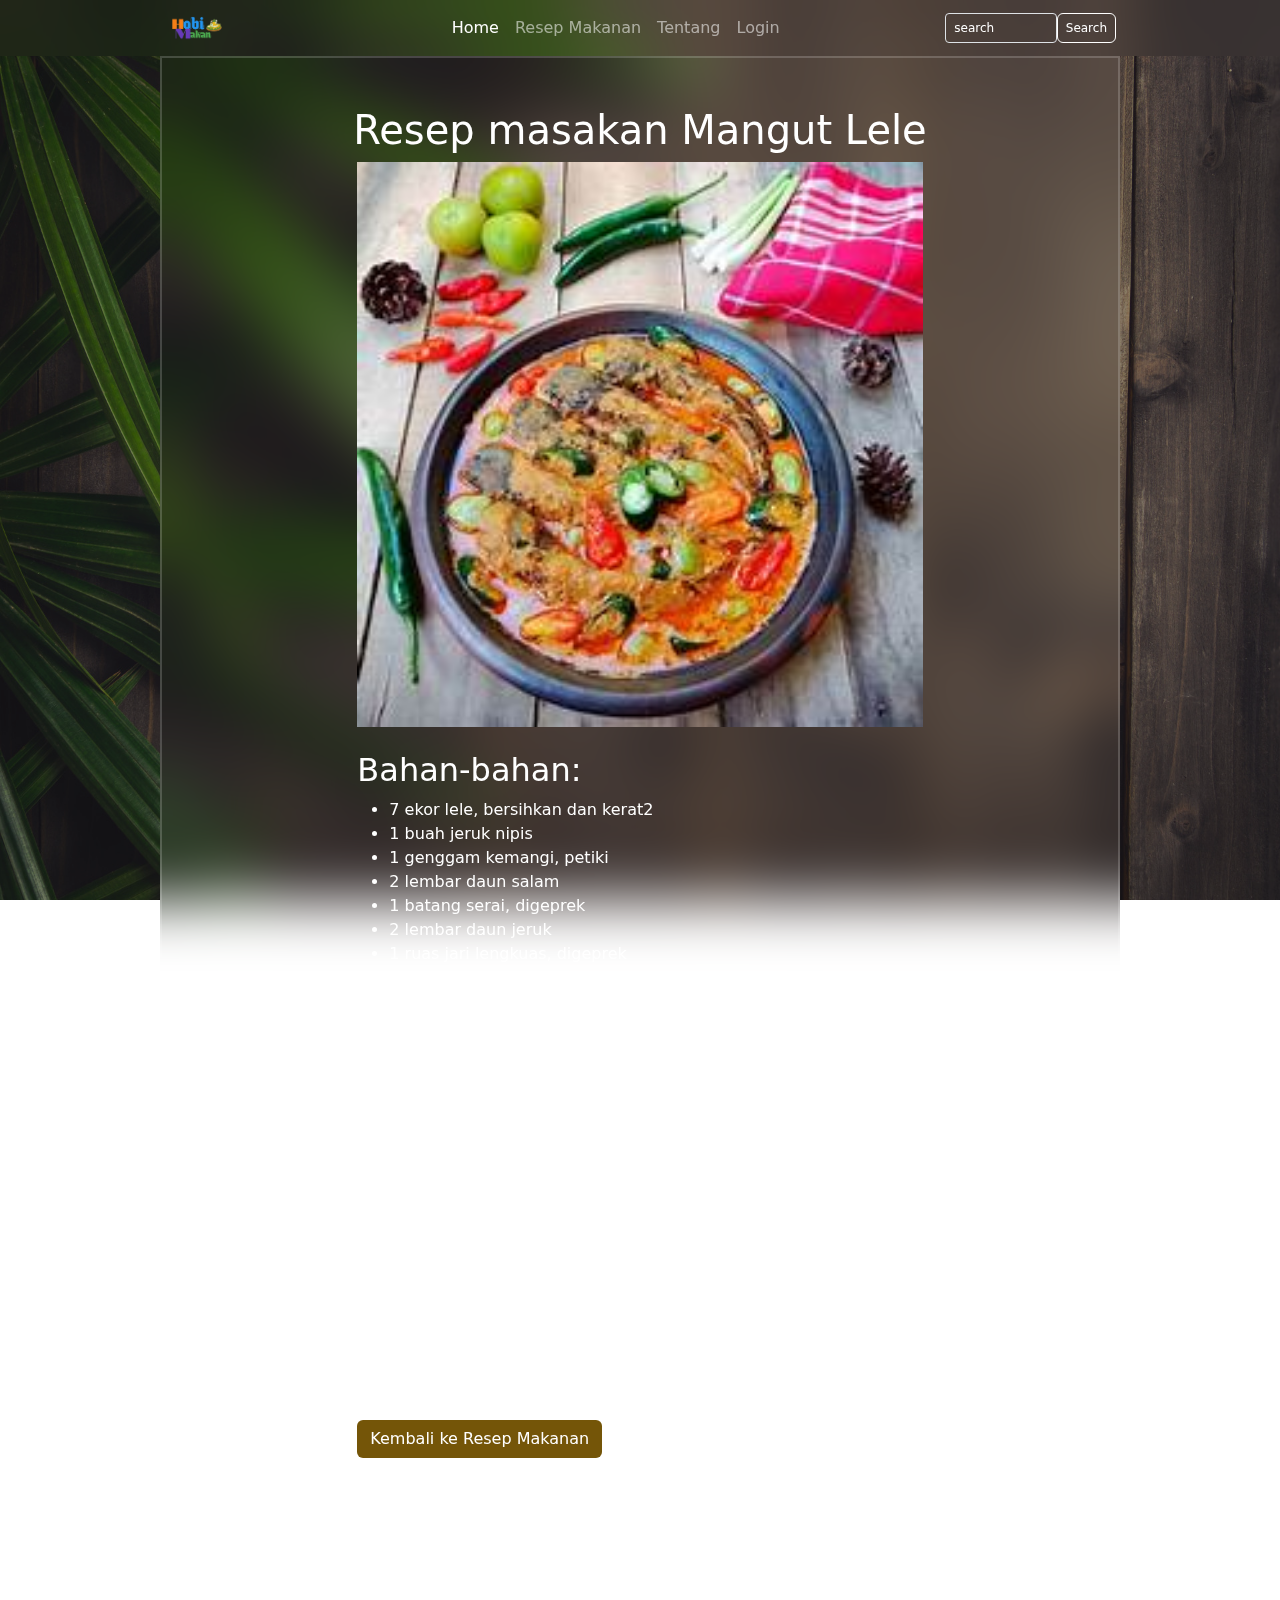
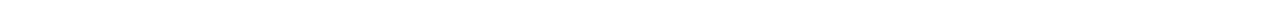
<file: Resep Detail/resepdetail3.html>
<!DOCTYPE html>
<html lang="en">
<head>
    <meta charset="UTF-8">
    <meta name="viewport" content="width=device-width, initial-scale=1.0">
    <title>Hobi Makan Kuliner Indonesia</title>
    <!-- Bootstrap CSS -->
    <link href="https://cdn.jsdelivr.net/npm/bootstrap@5.3.3/dist/css/bootstrap.min.css" rel="stylesheet" integrity="sha384-QWTKZyjpPEjISv5WaRU9OFeRpok6YctnYmDr5pNlyT2bRjXh0JMhjY6hW+ALEwIH" crossorigin="anonymous">
    <script src="https://cdn.jsdelivr.net/npm/bootstrap@5.3.3/dist/js/bootstrap.bundle.min.js" integrity="sha384-YvpcrYf0tY3lHB60NNkmXc5s9fDVZLESaAA55NDzOxhy9GkcIdslK1eN7N6jIeHz" crossorigin="anonymous"></script>
    <!-- FONT AWESOM -->
    <link rel="stylesheet" href="https://cdnjs.cloudflare.com/ajax/libs/font-awesome/6.0.0-beta3/css/all.min.css">

    <!-- Custom CSS -->
    <link rel="stylesheet" href="../css/styles.css">
    <meta name="description" content="A simple website using Bootstrap and JavaScript.">
</head>

<body>
<!-- Gambar Background  -->
<img class="bg-image" src="../Image/2.jpg" alt="bg gambar">

    <!-- Navbar -->
    <nav class="navbar  navbar-expand-lg navbar-dark sticky-top navbar-g ">
        <div class="container w-75 pe-1">
            <a class="navbar-brand" href="../index.html">
                <img src="../Image/logo.png" alt="Logo" width="50" height="24" class="d-inline-block align-text-top">
            </a>
            <button class="navbar-toggler" type="button" data-bs-toggle="collapse" data-bs-target="#navbarNav" aria-controls="navbarNav" aria-expanded="false" aria-label="Toggle navigation">
              <span class="navbar-toggler-icon"></span>
            </button>
            <div class="collapse navbar-collapse" id="navbarNav">
              <ul class="navbar-nav ms-5 justify-content-center"onsubmit="event.preventDefault(); searchRecipe();">
                <li class="nav-item">
                  <a class="nav-link active" aria-current="page" href="../index.html">Home</a>
                </li>
                <li class="nav-item">
                  <a class="nav-link" href="../resepmakan/Resepmakanan.html">Resep Makanan</a>
                </li>
                <li class="nav-item">
                  <a class="nav-link" href="../about/tentang.html">Tentang</a>
                </li>
                <li class="nav-item">
                    <a class="nav-link" href="../login/login.html">Login</a>
                  </li>

              </ul>
              <form id="searchForm" class="d-flex custom-search-bar"onsubmit="event.preventDefault(); searchRecipe();">
                <input style="color: rgb(36, 36, 36);" id="searchInput" type="search" class="form-control form-control-sm custom-input" placeholder="search" aria-label="search">
                <button class="btn border-trans custom-button" style="color: white;" type="submit">Search</button>
              </form>
            </div>
          </div>
        </nav>

        <!-- Navbar Selesai -->


        <div class="container w-75 p-5 md border-trans" style="color: white;">
        <h1 class="text-center">Resep masakan Mangut Lele</h1>
        <div class="row">
            <div class="col-md-8 offset-md-2">
                <img src="../Image/resep3.jpg" alt="Nasi Ayam" class="img-fluid mb-4">
                <h2>Bahan-bahan:</h2>
                <ul>
                    <li>7 ekor lele, bersihkan dan kerat2</li>
                    <li>1 buah jeruk nipis</li>
                    <li>1 genggam kemangi, petiki</li>
                    <li>2 lembar daun salam</li>
                    <li>1 batang serai, digeprek</li>
                    <li>2 lembar daun jeruk</li>
                    <li>1 ruas jari lengkuas, digeprek</li>
                    <li>1/2 bungkus santan kara instan (me: 1 Bks)</li>
                    <li>10 buah cabai rawit utuh</li>
                    <li>Secukupnya air</li>
                    <li>Minyak goreng untuk menggoreng dan menumis</li>
                </ul>
                <h2>Cara Memasak:</h2>
                <ol>
                    <li>Goreng kering/hingga matang lele yg sudah dibersihkan dengan jeruk nipis dan dilumuri garam sebelumnya. Angkat dan tiriskan</li>
                    <li>Siapkan bumbu halus. Tumis bumbu halus bersama daun salam, daun jeruk, lengkuas dan serai hingga harum dan tanak. Lalu masukkan cabai rawit utuh, aduk-aduk</li>
                    <li>Masukkan air secukupnya, santan kara, gula, garam dan kaldu bubuk sesuai selera. Aduk² hingga mendidih. Setelah mendidih masukkan ikan lele yang sudah digoreng sebelumnya. Masak hingga matang dan kuah agak menyusut</li>
                    <li>Terakhir masukkan daun kemangi. Masak hingga agak layu dan bumbu meresap. Tes rasa. Angkat dan siap disajikan</li>  
                </ol>
                <a href="../Resepmakanan.html" class="btn mt-3" style="background-color: rgb(116, 85, 8); color: white;">Kembali ke Resep Makanan</a>
            </div>
        </div>
    </div>

<!-- Footer -->
<footer class="text-white text-center bg-tran mt-2">
  <div class="text-align text-center pt-3">
    <div class="row container-fluid">
      <div class="col-md-6">
        <p>&copy; 2024 Hobi Makan Crew. All rights reserved.</p>
      </div>
      <div class="col-md-6">
        <p>Join us on :
          <a href="https://github.com/Darwinsky24" class="text-white mx-3" style="text-decoration: none;">
            <i class="fab fa-facebook-f"></i>
          </a>
          <a href="https://github.com/Darwinsky24" class="text-white mx-3" style="text-decoration: none;">
            <i class="fab fa-twitter"></i>
          </a>
          <a href="https://github.com/Darwinsky24" class="text-white mx-3" style="text-decoration: none;">
            <i class="fab fa-instagram"></i>
          </a>
          <a href="https://github.com/Darwinsky24" class="text-white mx-3" style="text-decoration: none;">
            <i class="fab fa-whatsapp"></i>
          </a>
          <a href="https://github.com/Darwinsky24" class="text-white mx-3" style="text-decoration: none;">
            <i class="fab fa-github"></i>
          </a>
        </p>
      </div>
    </div>
  </div>
</footer>

  <!-- Bootstrap and jQuery JS -->
  <script src="https://code.jquery.com/jquery-3.5.1.slim.min.js"></script>
  <script src="https://cdn.jsdelivr.net/npm/@popperjs/core@2.5.4/dist/umd/popper.min.js"></script>
  <script src="https://stackpath.bootstrapcdn.com/bootstrap/4.5.2/js/bootstrap.min.js"></script>


  <!-- Custom JS -->
  <script src="../js/scripts.js"></script>
</body>
</html>
</file>
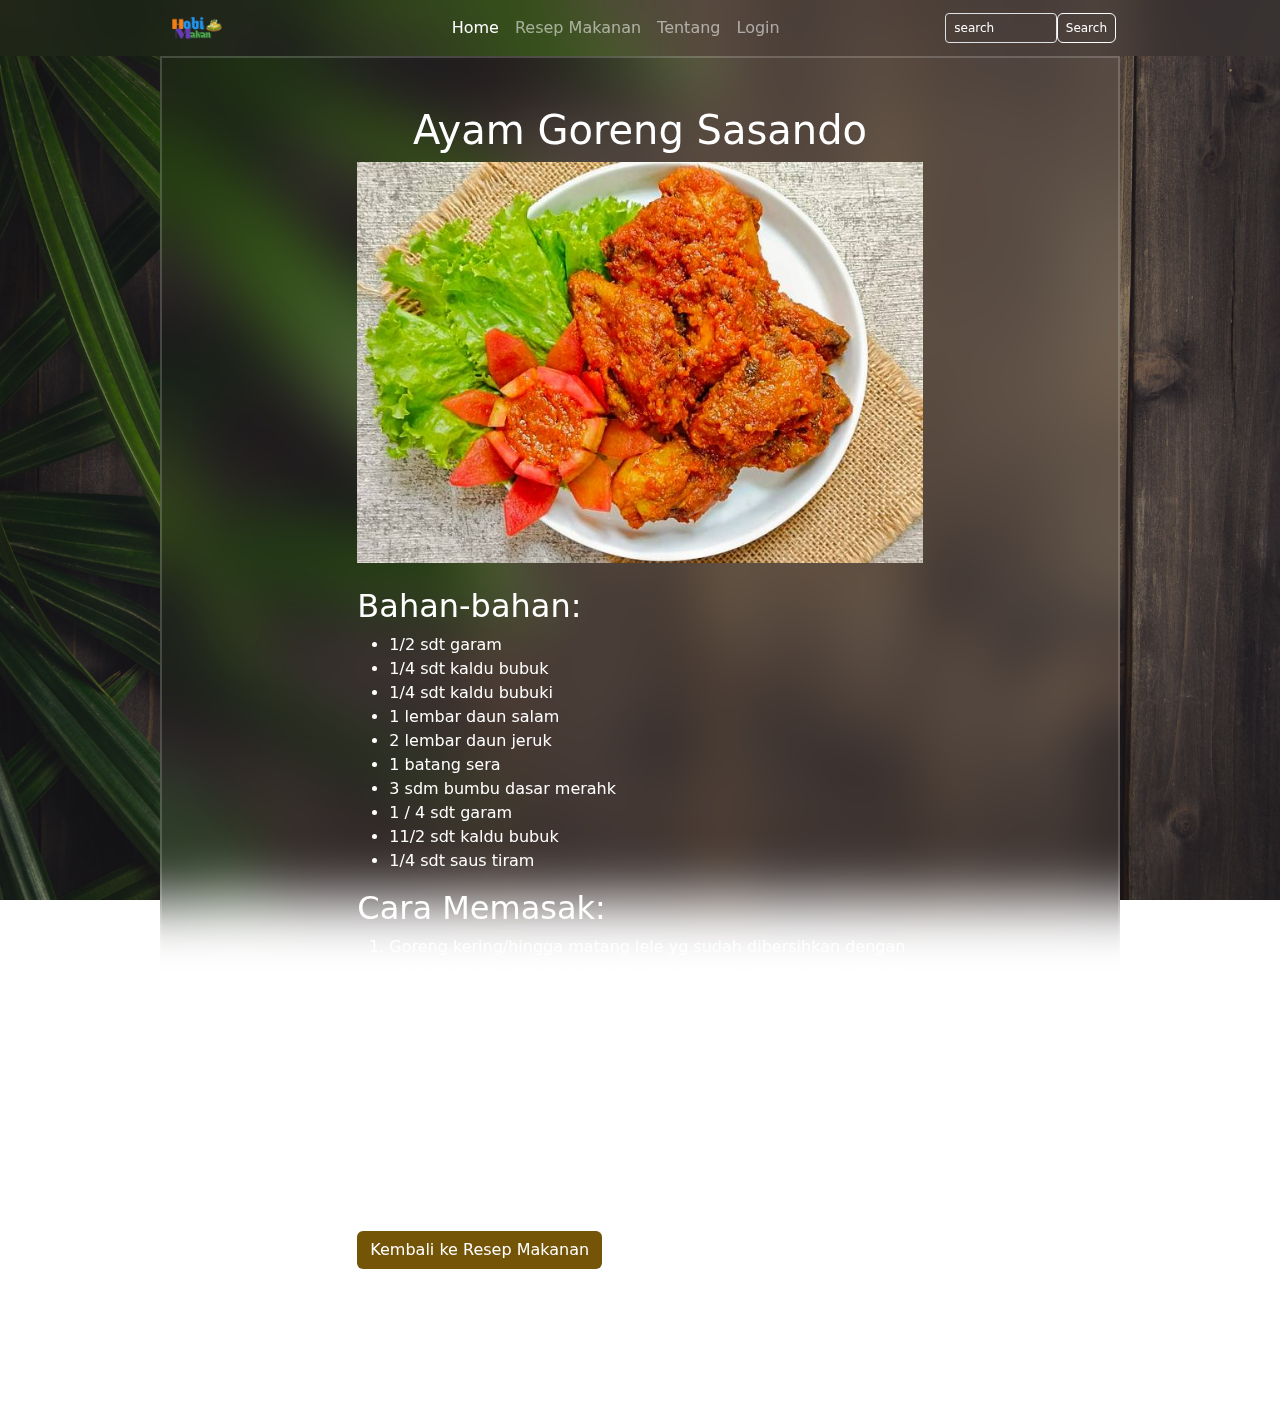
<file: Resep Detail/resepdetail4.html>
<!DOCTYPE html>
<html lang="en">
<head>
    <meta charset="UTF-8">
    <meta name="viewport" content="width=device-width, initial-scale=1.0">
    <title>Hobi Makan Kuliner Indonesia</title>
    <!-- Bootstrap CSS -->
    <link href="https://cdn.jsdelivr.net/npm/bootstrap@5.3.3/dist/css/bootstrap.min.css" rel="stylesheet" integrity="sha384-QWTKZyjpPEjISv5WaRU9OFeRpok6YctnYmDr5pNlyT2bRjXh0JMhjY6hW+ALEwIH" crossorigin="anonymous">
    <script src="https://cdn.jsdelivr.net/npm/bootstrap@5.3.3/dist/js/bootstrap.bundle.min.js" integrity="sha384-YvpcrYf0tY3lHB60NNkmXc5s9fDVZLESaAA55NDzOxhy9GkcIdslK1eN7N6jIeHz" crossorigin="anonymous"></script>
    <!-- FONT AWESOM -->
    <link rel="stylesheet" href="https://cdnjs.cloudflare.com/ajax/libs/font-awesome/6.0.0-beta3/css/all.min.css">

    <!-- Custom CSS -->
    <link rel="stylesheet" href="../css/styles.css">
    <meta name="description" content="A simple website using Bootstrap and JavaScript.">
</head>

<body>
<!-- Gambar Background  -->
<img class="bg-image" src="../Image/2.jpg" alt="bg gambar">

    <!-- Navbar -->
    <nav class="navbar  navbar-expand-lg navbar-dark sticky-top navbar-g ">
        <div class="container w-75 pe-1">
            <a class="navbar-brand" href="../index.html">
                <img src="../Image/logo.png" alt="Logo" width="50" height="24" class="d-inline-block align-text-top">
            </a>
            <button class="navbar-toggler" type="button" data-bs-toggle="collapse" data-bs-target="#navbarNav" aria-controls="navbarNav" aria-expanded="false" aria-label="Toggle navigation">
              <span class="navbar-toggler-icon"></span>
            </button>
            <div class="collapse navbar-collapse" id="navbarNav">
              <ul class="navbar-nav ms-5 justify-content-center"onsubmit="event.preventDefault(); searchRecipe();">
                <li class="nav-item">
                  <a class="nav-link active" aria-current="page" href="../index.html">Home</a>
                </li>
                <li class="nav-item">
                  <a class="nav-link" href="../resepmakan/Resepmakanan.html">Resep Makanan</a>
                </li>
                <li class="nav-item">
                  <a class="nav-link" href="../about/tentang.html">Tentang</a>
                </li>
                <li class="nav-item">
                    <a class="nav-link" href="../login/login.html">Login</a>
                  </li>

              </ul>
              <form id="searchForm" class="d-flex custom-search-bar"onsubmit="event.preventDefault(); searchRecipe();">
                <input style="color: rgb(36, 36, 36);" id="searchInput" type="search" class="form-control form-control-sm custom-input" placeholder="search" aria-label="search">
                <button class="btn border-trans custom-button" style="color: white;" type="submit">Search</button>
              </form>
            </div>
          </div>
        </nav>

        <!-- Navbar Selesai -->


        <div class="container w-75 p-5 md border-trans" style="color: white;">
        <h1 class="text-center">Ayam Goreng Sasando</h1>
        <div class="row">
            <div class="col-md-8 offset-md-2">
                <img src="../Image/resep4.jpg" alt="Nasi Ayam" class="img-fluid mb-4">
                <h2>Bahan-bahan:</h2>
                <ul>
                    <li>1/2 sdt garam</li>
                    <li>1/4 sdt kaldu bubuk</li>
                    <li>1/4 sdt kaldu bubuki</li>
                    <li>1 lembar daun salam</li>
                    <li>2 lembar daun jeruk</li>
                    <li>1 batang sera</li>
                    <li>3 sdm bumbu dasar merahk</li>
                    <li>1 / 4 sdt garam</li>
                    <li>11/2 sdt kaldu bubuk</li>
                    <li>1/4 sdt saus tiram</li>
                </ul>
                <h2>Cara Memasak:</h2>
                <ol>
                    <li>Goreng kering/hingga matang lele yg sudah dibersihkan dengan jeruk nipis dan dilumuri garam sebelumnya. Angkat dan tiriskan</li>
                    <li>Siapkan bumbu halus. Tumis bumbu halus bersama daun salam, daun jeruk, lengkuas dan serai hingga harum dan tanak. Lalu masukkan cabai rawit utuh, aduk-aduk</li>
                    <li>Masukkan air secukupnya, santan kara, gula, garam dan kaldu bubuk sesuai selera. Aduk² hingga mendidih. Setelah mendidih masukkan ikan lele yang sudah digoreng sebelumnya. Masak hingga matang dan kuah agak menyusut</li>
                    <li>Terakhir masukkan daun kemangi. Masak hingga agak layu dan bumbu meresap. Tes rasa. Angkat dan siap disajikan</li>  
                </ol>
                <a href="../Resepmakanan.html" class="btn mt-3" style="background-color: rgb(116, 85, 8); color: white;">Kembali ke Resep Makanan</a>
            </div>
        </div>
    </div>

<!-- Footer -->
<footer class="text-white text-center bg-tran mt-2">
  <div class="text-align text-center pt-3">
    <div class="row container-fluid">
      <div class="col-md-6">
        <p>&copy; 2024 Hobi Makan Crew. All rights reserved.</p>
      </div>
      <div class="col-md-6">
        <p>Join us on :
          <a href="https://github.com/Darwinsky24" class="text-white mx-3" style="text-decoration: none;">
            <i class="fab fa-facebook-f"></i>
          </a>
          <a href="https://github.com/Darwinsky24" class="text-white mx-3" style="text-decoration: none;">
            <i class="fab fa-twitter"></i>
          </a>
          <a href="https://github.com/Darwinsky24" class="text-white mx-3" style="text-decoration: none;">
            <i class="fab fa-instagram"></i>
          </a>
          <a href="https://github.com/Darwinsky24" class="text-white mx-3" style="text-decoration: none;">
            <i class="fab fa-whatsapp"></i>
          </a>
          <a href="https://github.com/Darwinsky24" class="text-white mx-3" style="text-decoration: none;">
            <i class="fab fa-github"></i>
          </a>
        </p>
      </div>
    </div>
  </div>
</footer>

  <!-- Bootstrap and jQuery JS -->
  <script src="https://code.jquery.com/jquery-3.5.1.slim.min.js"></script>
  <script src="https://cdn.jsdelivr.net/npm/@popperjs/core@2.5.4/dist/umd/popper.min.js"></script>
  <script src="https://stackpath.bootstrapcdn.com/bootstrap/4.5.2/js/bootstrap.min.js"></script>


  <!-- Custom JS -->
  <script src="../js/scripts.js"></script>
</body>
</html>
</file>
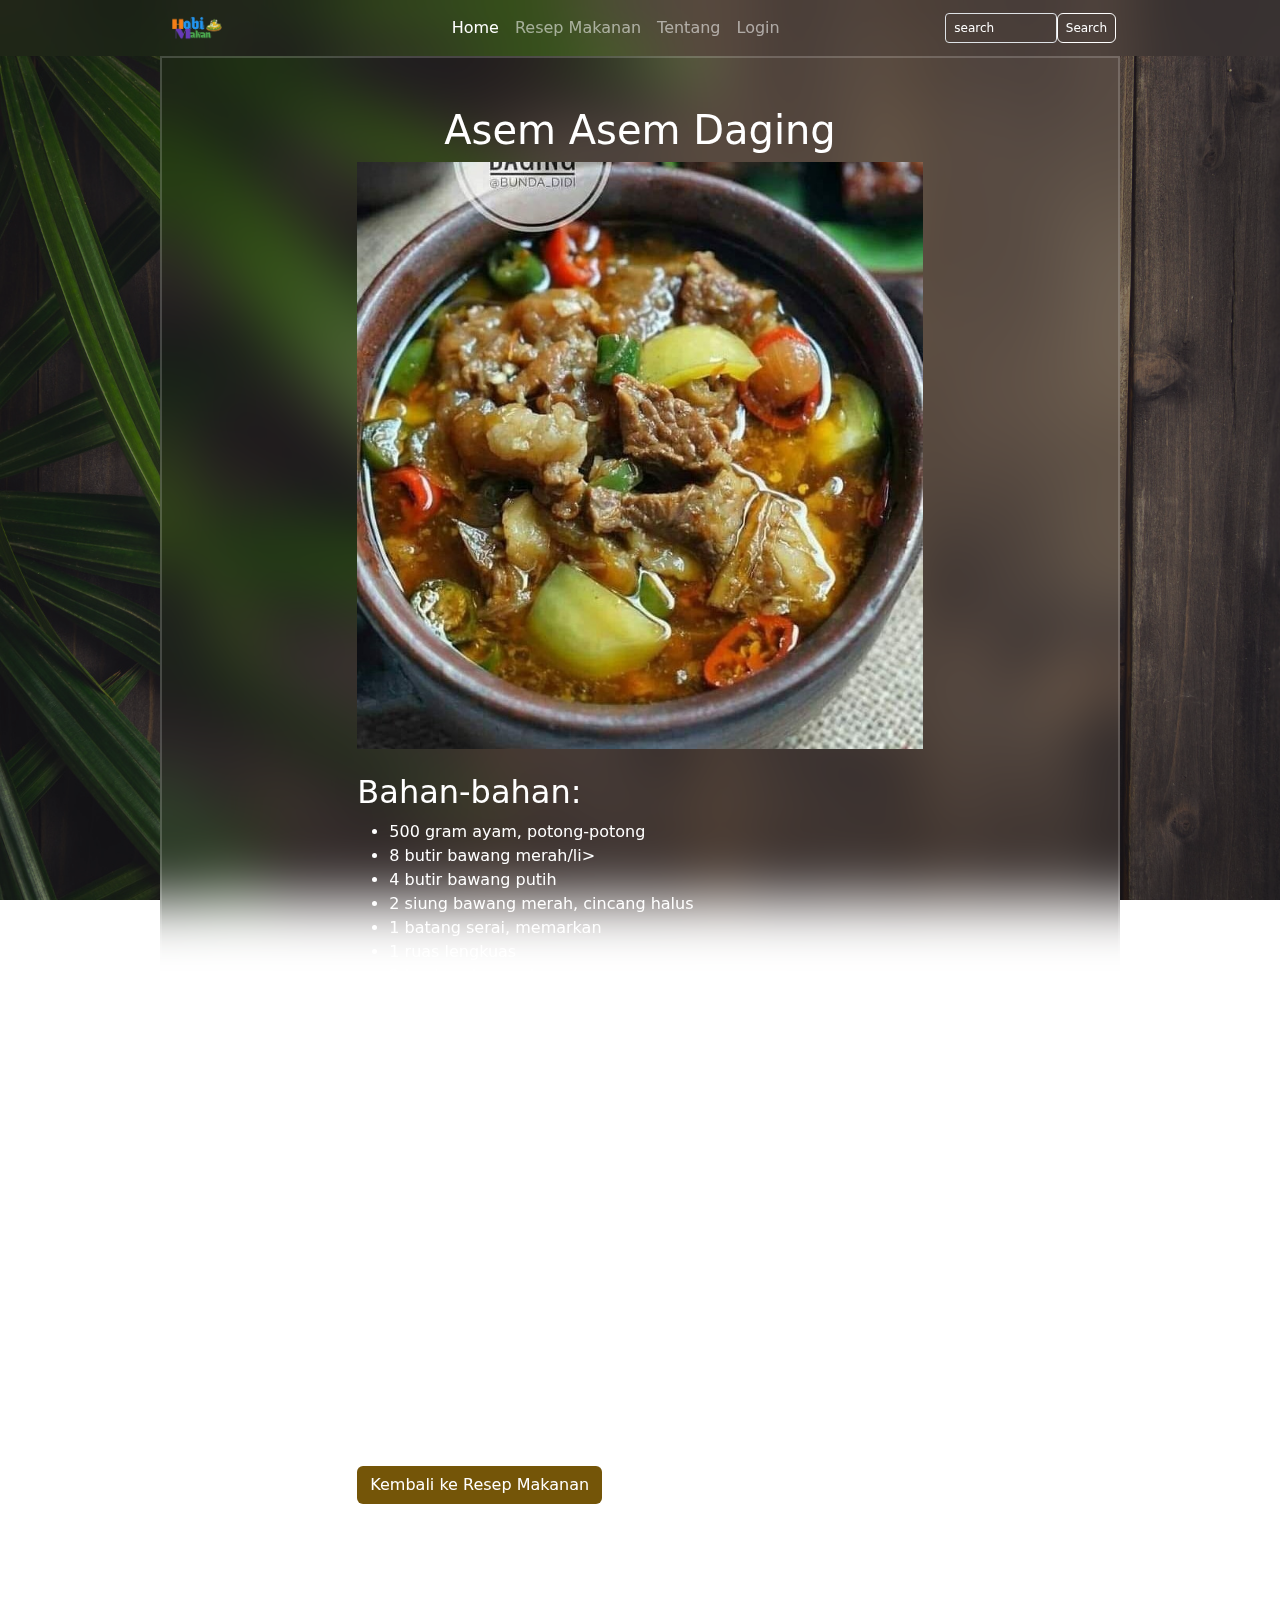
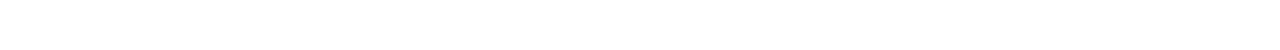
<file: Resep Detail/resepdetail5.html>
<!DOCTYPE html>
<html lang="en">
<head>
    <meta charset="UTF-8">
    <meta name="viewport" content="width=device-width, initial-scale=1.0">
    <title>Hobi Makan Kuliner Indonesia</title>
    <!-- Bootstrap CSS -->
    <link href="https://cdn.jsdelivr.net/npm/bootstrap@5.3.3/dist/css/bootstrap.min.css" rel="stylesheet" integrity="sha384-QWTKZyjpPEjISv5WaRU9OFeRpok6YctnYmDr5pNlyT2bRjXh0JMhjY6hW+ALEwIH" crossorigin="anonymous">
    <script src="https://cdn.jsdelivr.net/npm/bootstrap@5.3.3/dist/js/bootstrap.bundle.min.js" integrity="sha384-YvpcrYf0tY3lHB60NNkmXc5s9fDVZLESaAA55NDzOxhy9GkcIdslK1eN7N6jIeHz" crossorigin="anonymous"></script>
    <!-- FONT AWESOM -->
    <link rel="stylesheet" href="https://cdnjs.cloudflare.com/ajax/libs/font-awesome/6.0.0-beta3/css/all.min.css">

    <!-- Custom CSS -->
    <link rel="stylesheet" href="../css/styles.css">
    <meta name="description" content="A simple website using Bootstrap and JavaScript.">
</head>

<body>
<!-- Gambar Background  -->
<img class="bg-image" src="../Image/2.jpg" alt="bg gambar">

    <!-- Navbar -->
    <nav class="navbar  navbar-expand-lg navbar-dark sticky-top navbar-g ">
        <div class="container w-75 pe-1">
            <a class="navbar-brand" href="../index.html">
                <img src="../Image/logo.png" alt="Logo" width="50" height="24" class="d-inline-block align-text-top">
            </a>
            <button class="navbar-toggler" type="button" data-bs-toggle="collapse" data-bs-target="#navbarNav" aria-controls="navbarNav" aria-expanded="false" aria-label="Toggle navigation">
              <span class="navbar-toggler-icon"></span>
            </button>
            <div class="collapse navbar-collapse" id="navbarNav">
              <ul class="navbar-nav ms-5 justify-content-center"onsubmit="event.preventDefault(); searchRecipe();">
                <li class="nav-item">
                  <a class="nav-link active" aria-current="page" href="../index.html">Home</a>
                </li>
                <li class="nav-item">
                  <a class="nav-link" href="../resepmakan/Resepmakanan.html">Resep Makanan</a>
                </li>
                <li class="nav-item">
                  <a class="nav-link" href="../about/tentang.html">Tentang</a>
                </li>
                <li class="nav-item">
                    <a class="nav-link" href="../login/login.html">Login</a>
                  </li>

              </ul>
              <form id="searchForm" class="d-flex custom-search-bar"onsubmit="event.preventDefault(); searchRecipe();">
                <input style="color: rgb(36, 36, 36);" id="searchInput" type="search" class="form-control form-control-sm custom-input" placeholder="search" aria-label="search">
                <button class="btn border-trans custom-button" style="color: white;" type="submit">Search</button>
              </form>
            </div>
          </div>
        </nav>

        <!-- Navbar Selesai -->


        <div class="container w-75 p-5 md border-trans" style="color: white;">
        <h1 class="text-center">Asem Asem Daging</h1>
        <div class="row">
            <div class="col-md-8 offset-md-2">
                <img src="../Image/resep1.jpeg.jpg" alt="Nasi Ayam" class="img-fluid mb-4">
                <h2>Bahan-bahan:</h2>
                <ul>
                    <li>500 gram ayam, potong-potong</li>
                    <li>8 butir bawang merah/li>
                    <li>4 butir bawang putih</li>
                    <li>2 siung bawang merah, cincang halus</li>
                    <li>1 batang serai, memarkan</li>
                    <li>1 ruas lengkuas</li>
                    <li>2 lembar daun salam</li>
                    <li>100 gr buncis</li>
                    <li>5 buah cabe merah besar</li>
                    <li>2 sdm kecap manis</li>
                </ul>
                <h2>Cara Memasak:</h2>
                <ol>
                    <li>Blansir daging agar keluar kotoran, kemudian potong dadu. Rebus lagi dengar air baru hingga empuk dan tambahkan daun salam. Bebas menggunakan metode apa aja.</li>
                    <li>Tumis bawang merah+bawang putih, lengkuas hingga harum, lalu masukkan ke daging yg sedang diempukkan bersama garam.</li>
                    <li>Tambahkan serai, daun salam, kunyit bubuk, garam, dan merica. Aduk rata.</li>
                    <li>Iris besar besar cabai, tomat, belimbing sayur lalu sisihkan..</li>
                    <li>Setelah daging empuk, masukkan tomat, belimbing sayur, cabai, gula, dan kecap.Berhubung saya ada anak kecil, jadi cabai saya masukkan terakhir setelah saya ambil utk anak. Tes rasa jangan lupa ya.</li>
                    <li>Siap dinikmati 😍
                      Cocok disajikan dg tempe goreng.</li>
                </ol>
                <a href="../Resepmakanan.html" class="btn mt-3" style="background-color: rgb(116, 85, 8); color: white;">Kembali ke Resep Makanan</a>
            </div>
        </div>
    </div>

<!-- Footer -->
<footer class="text-white text-center bg-tran mt-2">
  <div class="text-align text-center pt-3">
    <div class="row container-fluid">
      <div class="col-md-6">
        <p>&copy; 2024 Hobi Makan Crew. All rights reserved.</p>
      </div>
      <div class="col-md-6">
        <p>Join us on :
          <a href="https://github.com/Darwinsky24" class="text-white mx-3" style="text-decoration: none;">
            <i class="fab fa-facebook-f"></i>
          </a>
          <a href="https://github.com/Darwinsky24" class="text-white mx-3" style="text-decoration: none;">
            <i class="fab fa-twitter"></i>
          </a>
          <a href="https://github.com/Darwinsky24" class="text-white mx-3" style="text-decoration: none;">
            <i class="fab fa-instagram"></i>
          </a>
          <a href="https://github.com/Darwinsky24" class="text-white mx-3" style="text-decoration: none;">
            <i class="fab fa-whatsapp"></i>
          </a>
          <a href="https://github.com/Darwinsky24" class="text-white mx-3" style="text-decoration: none;">
            <i class="fab fa-github"></i>
          </a>
        </p>
      </div>
    </div>
  </div>
</footer>

  <!-- Bootstrap and jQuery JS -->
  <script src="https://code.jquery.com/jquery-3.5.1.slim.min.js"></script>
  <script src="https://cdn.jsdelivr.net/npm/@popperjs/core@2.5.4/dist/umd/popper.min.js"></script>
  <script src="https://stackpath.bootstrapcdn.com/bootstrap/4.5.2/js/bootstrap.min.js"></script>


  <!-- Custom JS -->
  <script src="../js/scripts.js"></script>
</body>
</html>
</file>
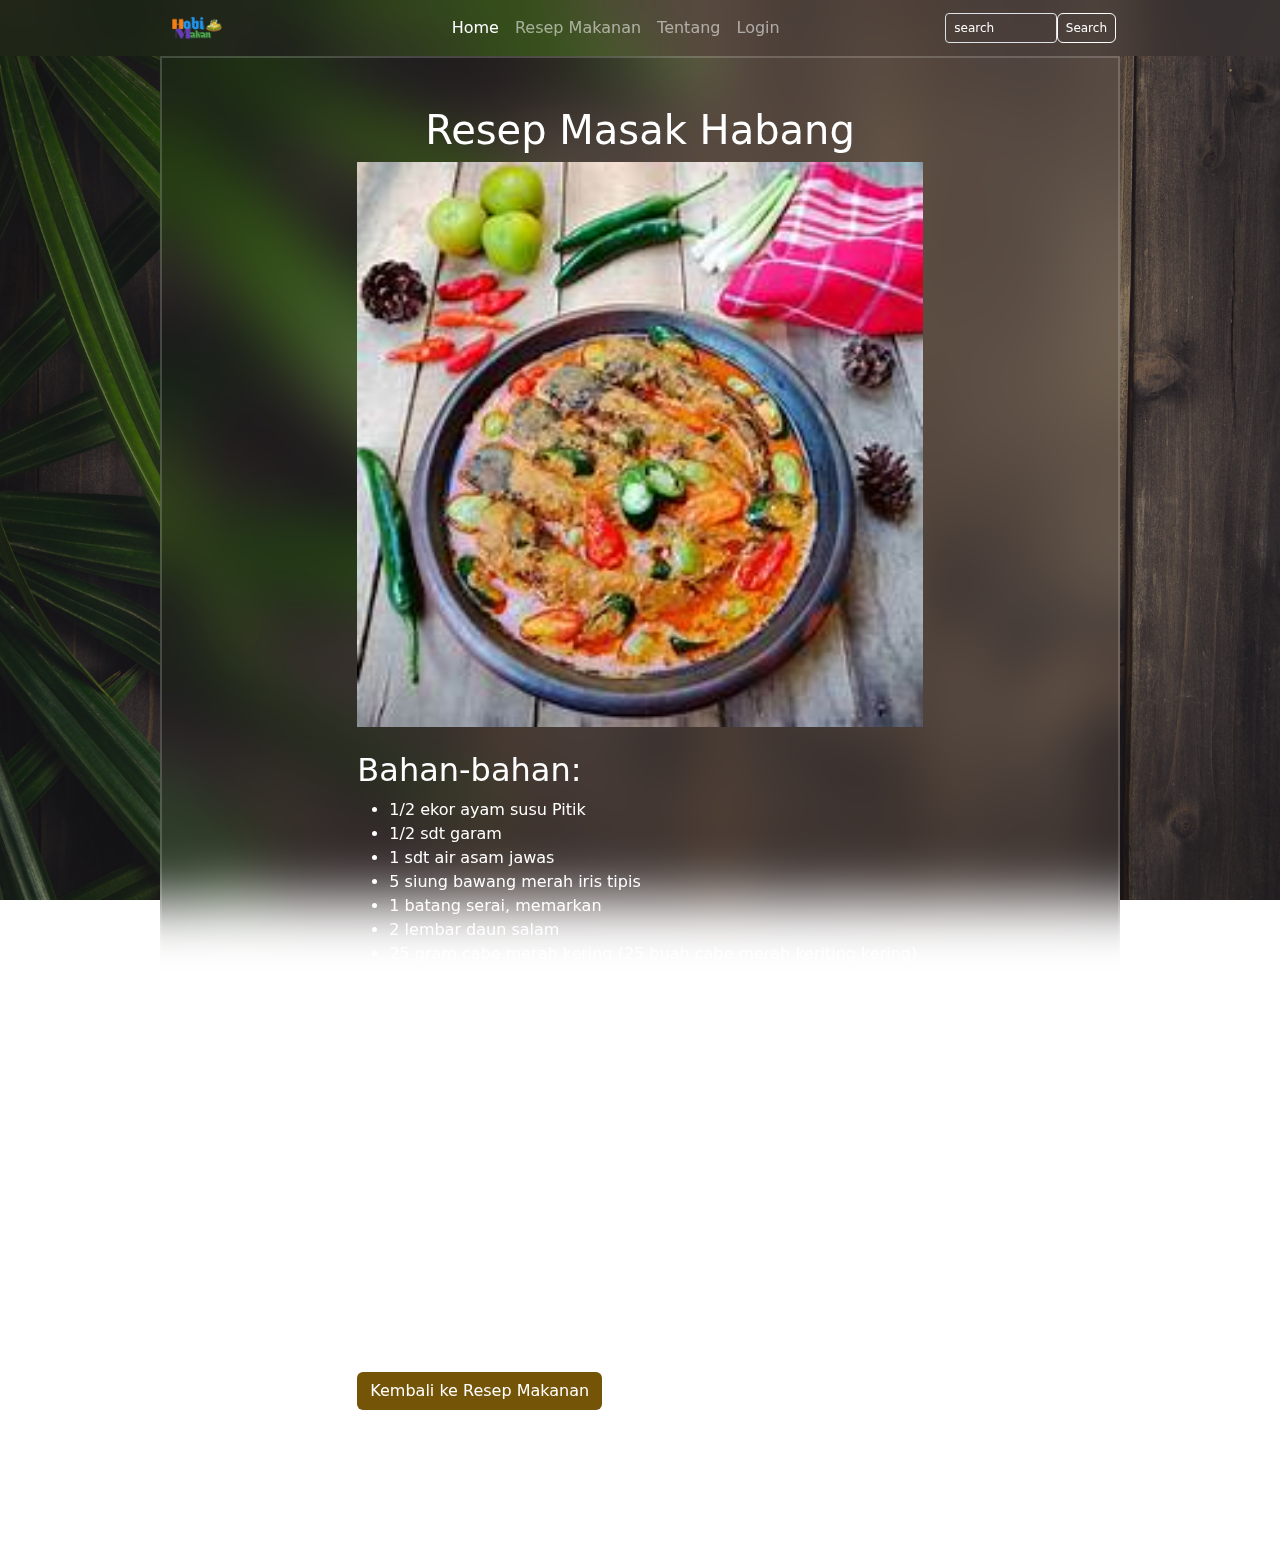
<file: Resep Detail/resepdetail6.html>
<!DOCTYPE html>
<html lang="en">
<head>
    <meta charset="UTF-8">
    <meta name="viewport" content="width=device-width, initial-scale=1.0">
    <title>Hobi Makan Kuliner Indonesia</title>
    <!-- Bootstrap CSS -->
    <link href="https://cdn.jsdelivr.net/npm/bootstrap@5.3.3/dist/css/bootstrap.min.css" rel="stylesheet" integrity="sha384-QWTKZyjpPEjISv5WaRU9OFeRpok6YctnYmDr5pNlyT2bRjXh0JMhjY6hW+ALEwIH" crossorigin="anonymous">
    <script src="https://cdn.jsdelivr.net/npm/bootstrap@5.3.3/dist/js/bootstrap.bundle.min.js" integrity="sha384-YvpcrYf0tY3lHB60NNkmXc5s9fDVZLESaAA55NDzOxhy9GkcIdslK1eN7N6jIeHz" crossorigin="anonymous"></script>
    <!-- FONT AWESOM -->
    <link rel="stylesheet" href="https://cdnjs.cloudflare.com/ajax/libs/font-awesome/6.0.0-beta3/css/all.min.css">

    <!-- Custom CSS -->
    <link rel="stylesheet" href="../css/styles.css">
    <meta name="description" content="A simple website using Bootstrap and JavaScript.">
</head>

<body>
<!-- Gambar Background  -->
<img class="bg-image" src="../Image/2.jpg" alt="bg gambar">

    <!-- Navbar -->
    <nav class="navbar  navbar-expand-lg navbar-dark sticky-top navbar-g ">
        <div class="container w-75 pe-1">
            <a class="navbar-brand" href="../index.html">
                <img src="../Image/logo.png" alt="Logo" width="50" height="24" class="d-inline-block align-text-top">
            </a>
            <button class="navbar-toggler" type="button" data-bs-toggle="collapse" data-bs-target="#navbarNav" aria-controls="navbarNav" aria-expanded="false" aria-label="Toggle navigation">
              <span class="navbar-toggler-icon"></span>
            </button>
            <div class="collapse navbar-collapse" id="navbarNav">
              <ul class="navbar-nav ms-5 justify-content-center"onsubmit="event.preventDefault(); searchRecipe();">
                <li class="nav-item">
                  <a class="nav-link active" aria-current="page" href="../index.html">Home</a>
                </li>
                <li class="nav-item">
                  <a class="nav-link" href="../resepmakan/Resepmakanan.html">Resep Makanan</a>
                </li>
                <li class="nav-item">
                  <a class="nav-link" href="../about/tentang.html">Tentang</a>
                </li>
                <li class="nav-item">
                    <a class="nav-link" href="../login/login.html">Login</a>
                  </li>

              </ul>
              <form id="searchForm" class="d-flex custom-search-bar"onsubmit="event.preventDefault(); searchRecipe();">
                <input style="color: rgb(36, 36, 36);" id="searchInput" type="search" class="form-control form-control-sm custom-input" placeholder="search" aria-label="search">
                <button class="btn border-trans custom-button" style="color: white;" type="submit">Search</button>
              </form>
            </div>
          </div>
        </nav>

        <!-- Navbar Selesai -->


        <div class="container w-75 p-5 md border-trans" style="color: white;">
        <h1 class="text-center">Resep Masak Habang</h1>
        <div class="row">
            <div class="col-md-8 offset-md-2">
                <img src="../Image/resep3.jpg" alt="Nasi Ayam" class="img-fluid mb-4">
                <h2>Bahan-bahan:</h2>
                <ul>
                    <li>1/2 ekor ayam susu Pitik</li>
                    <li>1/2 sdt garam</li>
                    <li>1 sdt air asam jawas</li>
                    <li>5 siung bawang merah iris tipis</li>
                    <li>1 batang serai, memarkan</li>
                    <li>2 lembar daun salam</li>
                    <li>25 gram cabe merah kering (25 buah cabe merah keriting kering)</li>
                    <li>1,5 sdm gula merah sisir</li>
                    <li>Minyak untuk menumis</li>
                </ul>
                <h2>Cara Meembuat</h2>
                <ol>
                    <li>Potong-potong 1/2 ekor ayam susu Pitik
                        - beri 1/2 sdt garam dan 1 sdt air asam jawa, aduk rata, diamkan sebentar.</li>
                    <li>Rebus cabe merah kering sampai lunak.</li>
                    <li>Goreng ayam sampai hampir matang</li>
                    <li>Masak ayam hingga matang dan bumbu meresap.</li>
                    <li>Tuang ke wajan tanpa dikasih minyak, masak sampai kadar air berkurang sambil sesekali diaduk.</li>
                    <li>Sajikan dengan ditaburi bawang goreng
                        - Dan biasanya ayam atau hintalu habang disajikan bersama nasi kuning dan pelengkap serundeng kelapa atau lainnya sesuai selera.</li>\

                </ol>
                <a href="../Resepmakanan.html" class="btn mt-3" style="background-color: rgb(116, 85, 8); color: white;">Kembali ke Resep Makanan</a>
            </div>
        </div>
    </div>

<!-- Footer -->
<footer class="text-white text-center bg-tran mt-2">
  <div class="text-align text-center pt-3">
    <div class="row container-fluid">
      <div class="col-md-6">
        <p>&copy; 2024 Hobi Makan Crew. All rights reserved.</p>
      </div>
      <div class="col-md-6">
        <p>Join us on :
          <a href="https://github.com/Darwinsky24" class="text-white mx-3" style="text-decoration: none;">
            <i class="fab fa-facebook-f"></i>
          </a>
          <a href="https://github.com/Darwinsky24" class="text-white mx-3" style="text-decoration: none;">
            <i class="fab fa-twitter"></i>
          </a>
          <a href="https://github.com/Darwinsky24" class="text-white mx-3" style="text-decoration: none;">
            <i class="fab fa-instagram"></i>
          </a>
          <a href="https://github.com/Darwinsky24" class="text-white mx-3" style="text-decoration: none;">
            <i class="fab fa-whatsapp"></i>
          </a>
          <a href="https://github.com/Darwinsky24" class="text-white mx-3" style="text-decoration: none;">
            <i class="fab fa-github"></i>
          </a>
        </p>
      </div>
    </div>
  </div>
</footer>

    <!-- Bootstrap and jQuery JS -->
    <script src="https://code.jquery.com/jquery-3.5.1.slim.min.js"></script>
    <script src="https://cdn.jsdelivr.net/npm/@popperjs/core@2.5.4/dist/umd/popper.min.js"></script>
    <script src="https://stackpath.bootstrapcdn.com/bootstrap/4.5.2/js/bootstrap.min.js"></script>


    <!-- Custom JS -->
    <script src="../js/scripts.js"></script>
</body>
</html>
</file>
<file: css/styles.css>
@import url('https://fonts.googleapis.com/css2?family=Poppins:wght@300;400;500;600;700&display=swap');

* {
    margin: 0;
    padding: 0;
    box-sizing: border-box;

}







/* video */
.video-container {
    height: fit-content;
    margin: auto;
}

.border-trans{
    border: 2px solid rgba(255, 255, 255, 0.18);
}

/* Navbar Transparan  */
.navbar{
    backdrop-filter: blur(30px);
    box-shadow: 0px px 30px rgba(227, 228, 237, 0.37);
}

.navbar-nav {
    display: flex;
    justify-content: center;
    width: 100%;
  }



.container{
    backdrop-filter: blur(30px);
    box-shadow: 0px px 30px rgba(227, 228, 237, 0.37);
    /* border: 2px solid rgba(255, 255, 255, 0.18); */
}

/* background transparan */
.bg-tran{
    backdrop-filter: blur(30px);
    box-shadow: 0px px 30px rgba(227, 228, 237, 0.37);
    /* border: 2px solid rgba(255, 255, 255, 0.18); */
}





.bg-image {
    background-size: cover;
    background-position: center;
    position: fixed;
    filter: brightness(0.6);
    top: 0;
    left: 0;
    width: 100%;
    height: 100%;
    z-index: -1;
}


.logo img {
    height: 10px;
}



header {
    position: relative;
}




.carousel-item::before {
    content: "";
    position: absolute;
    top: 0;
    bottom: 0;
    left: 0;
    right: 0;
    background: rgba(0, 0, 0, 0.5); /* Black overlay with 50% opacity */
    z-index: 1;
}

.carousel-caption {
    z-index: 2;
}

.img-fluid {
    width: 100%;
    height: auto;
    display: block;
}

.carousel .d-block {
    width: 200px;
    height: auto;
}

/* LOGIN FORM */
.login {
    display: block;
    justify-content: center;
    border: 1px;
    width: 400px;
    height: auto;
    color: white;
    border-radius: 20px;
    overflow: hidden;
    backdrop-filter: blur(30px);
    box-shadow: 0px 0px 30px rgba(227, 228, 237, 0.37);

} 

.formlogin {
    display: flex;
    box-sizing: border-box;
    justify-content: center;
    padding: 40px;
    width: 100%;
    height: 100%;
    backdrop-filter: brightness(40%);
    flex-direction: column;
    display: flex;
    gap: 5px;
}

.h1form {
    font-weight: normal;
    font-size: 24px;
    text-shadow: 0px 0px 2px rgba(0, 0, 0, 0.5);
    margin-top: 60px;

}

.labellogin {
    color: rgba(255,255,255,0.8);
    text-transform: uppercase;
    font-size: 10px;
    letter-spacing: 2px;
    padding-left: 10px;

}

.inputlogin {
    background: rgba(0, 0, 0, 0.3);
    height: 40px;
    line-height: 40px;
    border-radius: 20px;
    padding: 0px 20px;
    border: none;
    margin-bottom: 20px;
    color: white;
}

.buttonlogin {
    background-color: rgb(116, 85, 8);
    height: 40px;
    line-height: 40px;
    border-radius: 40px;
    border: none;
    margin: 10px 0px;
    box-shadow: 0px 0px 5px rgba(0, 0, 0, 0.3);
    color: white;
    font-size: 12px;
    text-transform: uppercase;

}

/* login form selesai */


/* Animasi untuk gambar */
@keyframes fadeIn {
    0% {
        opacity: 0;
        transform: translateY(-20px); /* Pindah ke atas sebelum muncul */
    }
    100% {
        opacity: 1;
        transform: translateY(0); /* Kembali ke posisi normal */
    }
}

/* Terapkan animasi pada gambar */
.member-info img {
    animation: fadeIn 3s ease-out; /* Gunakan animasi fadeIn selama 1 detik */
}

.food-item {
    background-color: rgb(255, 255, 255);
    border: 2px solid s#ddd;
    border-radius: 4px;
    box-shadow: 0 2px 5px rgba(0, 0, 0, 0.796);
    padding: 10px;
    text-align: center;
    transition: transform 2s;
}

.food-item:hover {
    transform: translateY(-10px);
}

.card-body {
    padding: 10px;
}

.footer{
    backdrop-filter: blur(30px);
    box-shadow: 0px opx 30px rgba(227, 228, 237, 0.37);
    /* border: 2px solid rgba(255, 255, 255, 0.18); */
}






/* card home */
.fixed-size-card {
    width: 300px; /* Tentukan lebar card */
    height: 400px; /* Tentukan tinggi card */
}
.fixed-size-card img {
    width: 100%;
    height: auto;
    object-fit: cover;
    max-height: 200px; /* Tentukan tinggi maksimal gambar */
}

/* search bar */
.custom-search-bar {
    max-width: 200px;
    margin: auto; /* Adjust the max-width as needed */
  }
  .custom-input {
    height: 30px; /* Adjust the height as needed */
    font-size: 12px; /* Adjust the font size as needed */
    padding: 0.25rem 0.5rem; /* Adjust the padding as needed */
    background-color: transparent;
    color: white;
  }
  .custom-button {
    height: 30px; /* Match the height of the input */
    font-size: 12px; /* Adjust the font size as needed */
    padding: 0.25rem 0.5rem; /* Adjust the padding as needed */
    border: 1px solid rgb(255, 255, 255); /* Optional: Add a border for better visibility */
 
    
  }

  .custom-input::placeholder {
    color: rgb(255, 255, 255);
  }

  footer {
    width: 100%;
    color: white;
    text-align: center;
    padding: 1rem;
}

footer a {
    text-decoration: none;
  }
</file>
